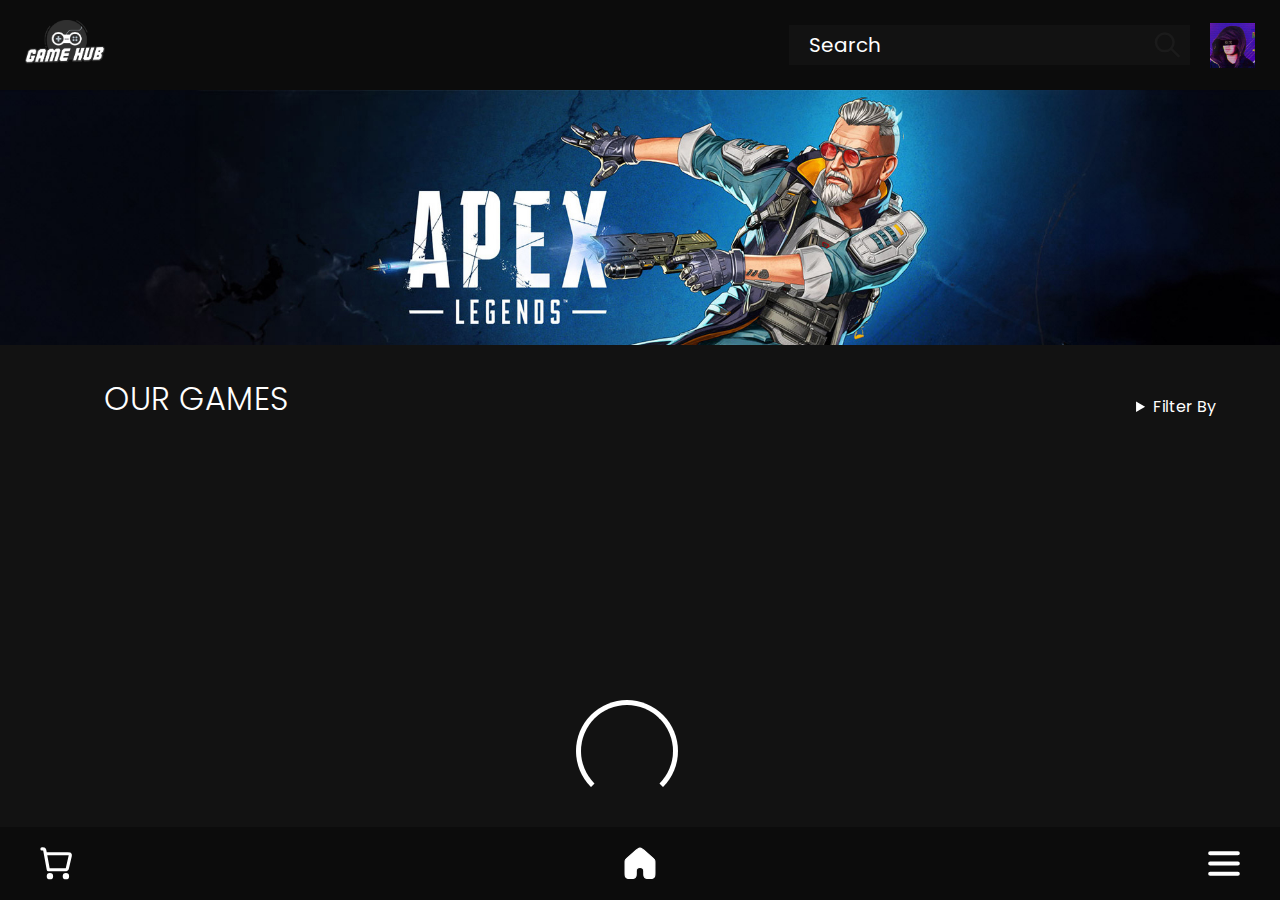
<file: index.html>
<html lang="en">

<head>
  <link rel="stylesheet" href="index.css" />
  <meta charset="UTF-8" />
  <title>GameHub</title>
  <meta name="description" content="The nr.1 marketplace for buying and selling games!" />
  <meta name="viewport" content="width=device-width, initial-scale=1.0" />
  <link rel="preconnect" href="https://fonts.googleapis.com" />
  <link rel="preconnect" href="https://fonts.gstatic.com" crossorigin />
  <link rel="icon" type="image/x-icon" href="favicon_package_v0.16/android-chrome-384x384.png" />
  <link
    href="https://fonts.googleapis.com/css2?family=Poppins:wght@100;200;300;400&family=Signika:wght@300;500&display=swap"
    rel="stylesheet" />
  <script src="scripts/script.js" type="module"></script>
</head>

<body>
  <header>
    <div class="headercontainermain">
      <div class="header-container-left">
        <a href="index.html"> <img id="logoimage" src="images/Logos_ect/gamehublogo.png" alt="website logo" /></a>
        <nav class="headerbuttons">
          <button class="btn activebuttonpage">Home</button>
          <a href="store.html"><button class="btn">Store</button></a>
          <a href="library.html"><button class="btn">Library</button></a>
          <a href="sell.html"><button class="btn">Sell</button></a>
          <a href="about.html"><button class="btn">About</button></a>
        </nav>
      </div>
      <div class="header-container-right">
        <form class="searchbar" id="searchbar-desktop" action="store.html" method="GET">
          <input id="searchplaceholder" type="text" name="q" placeholder="Search" />
          <img id="searchicon" src="favicon_package_v0.16/searchvector.svg" alt="search icon" />
        </form>
        <div>
          <a href="emptycart.html"><img id="shoppingcarticon" src="favicon_package_v0.16/Shopping_Cart_02.svg"></a>
        <p id="cart-notification"></p>
      </div>
        <img id="pfpicture" src="images/Logos_ect/pfpicture.jpg">
      </div>
    </div>
  </header>
  <main>
    <div class="backroundimagecontainer">
      <a href="">
        <img src="images/game_images/22222.jpg" alt="Apex Header Backround" id="backroundimage" />
      </a>
    </div>
    <div id="loader" style="display: none;"></div>
    <div class="test2">
      <div class="test1">
        <div class="filterby">
          <h1>Our Games</h1>
          <details>
            <summary id="summaryfield">
              Filter By
            </summary>
            <ul class="ul-filterbox">
              <li>Show All</li>
              <li>Adventure</li>
              <li>Action</li>
              <li>Sports</li>
              <li>Horror</li>
            </ul>
          </details>
        </div>
        <div>
          <ul class="TopSellersGames" id="GamesList">

          </ul>
        </div>

  </main>
  <footer>
    <div class="footercontainer">
      <ul>
        <li class="footertext2"> <a href="contactus.html"> CONTACT US </a> </li>
        <li class="footerline2"> ┃ </li>
        <li class="footertext3"> REFUNDS AND RETURNS </li>
        <li class="footerline3"> ┃ </li>
        <li class="footertext4"> TERMS OF SERVICE </li>
        <li class="footerline4"> ┃ </li>
        <li class="footertext5"> <a href="about.html"> ABOUT US </a> </li>
      </ul>
    </div>
    <div class="footercontainermobile">
      <a href="emptycart.html"><img src="favicon_package_v0.16/shoppingcartmobile.svg" alt="shopping cart"></a>
      <a href="index.html"><img src="favicon_package_v0.16/homeicon_lit.svg" alt="home page"></a>
      <a href="phonemenu.html"><img src="favicon_package_v0.16/hamburgermenu.svg" alt="menu"></a>
    </div>

  </footer>
</body>

</html>
</file>
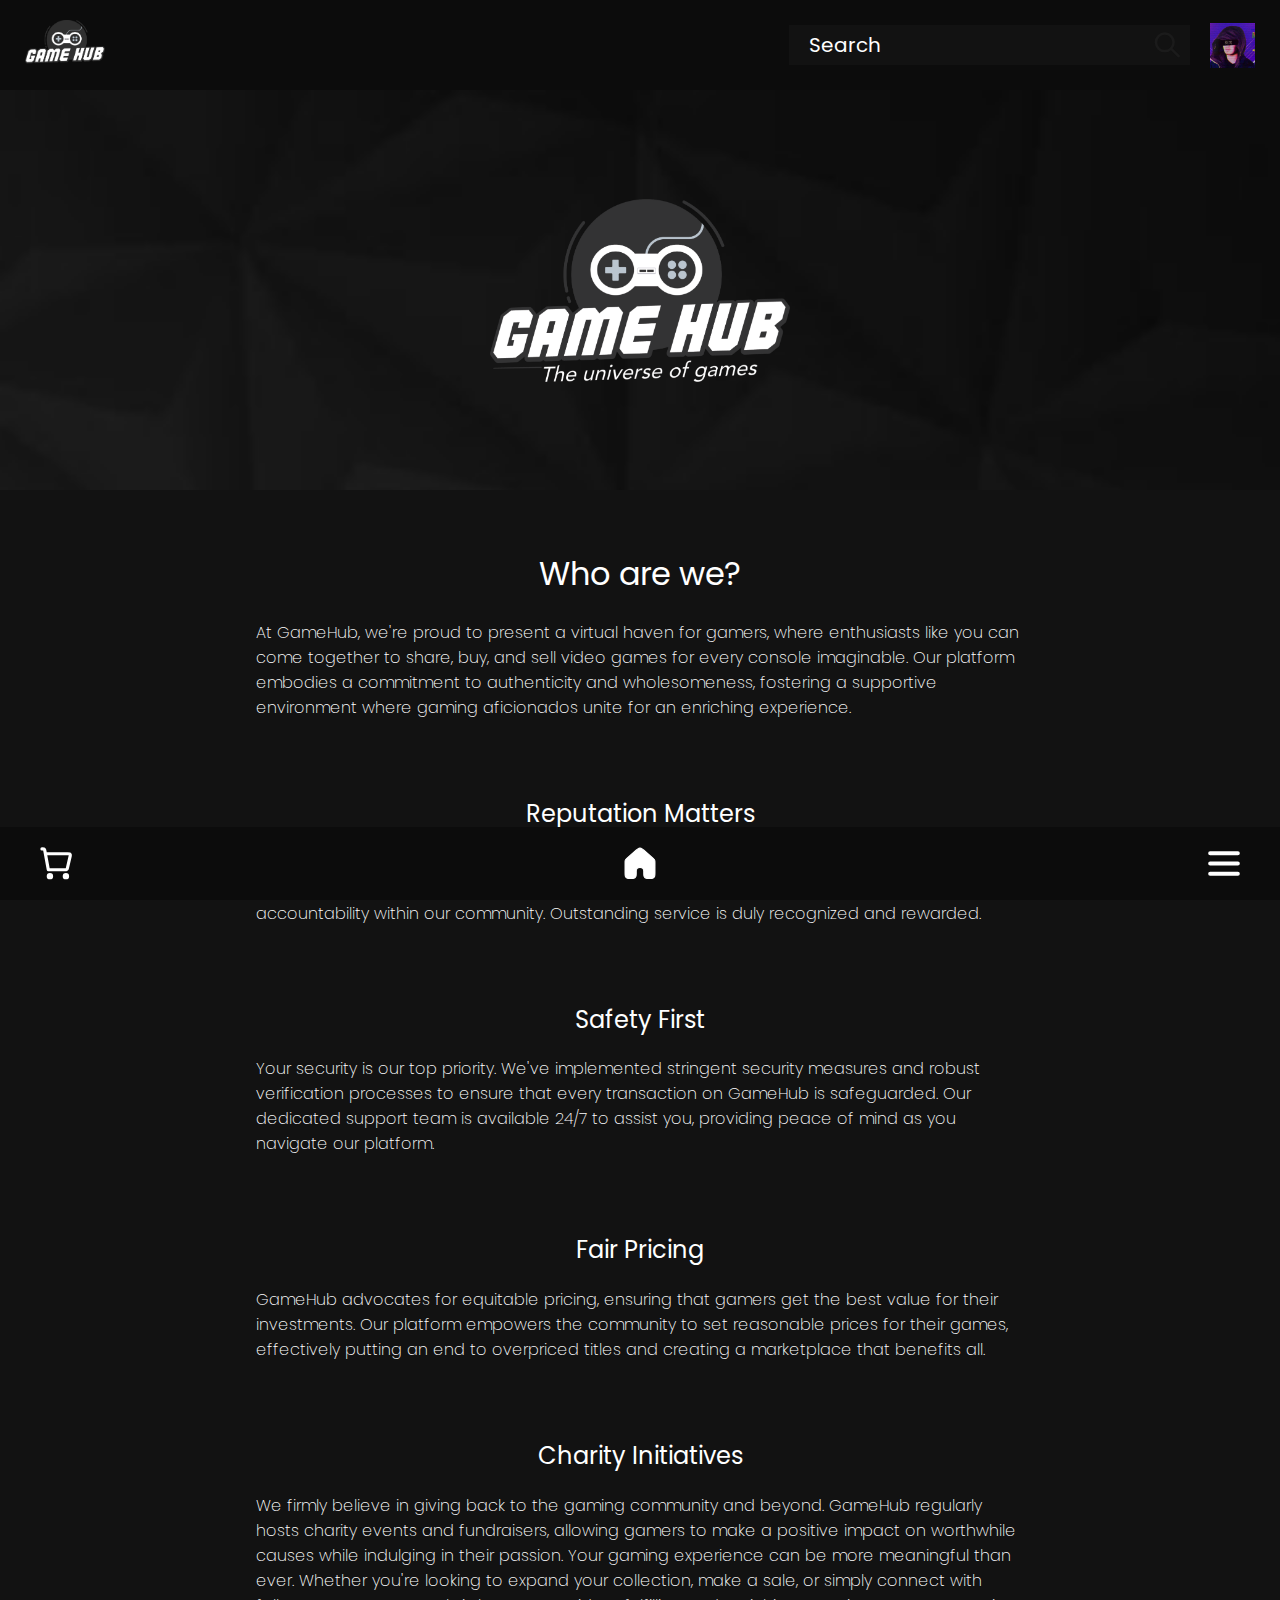
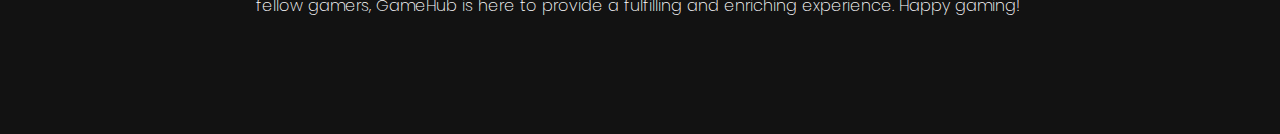
<file: about.html>
<html lang="en">
  <head>
    <link rel="stylesheet" href="CSS/about.css" />
    <meta charset="UTF-8" />
    <title>GameHub</title>
    <meta
      name="description"
      content="About GameHub - Information"
    />
    <meta
      name="viewport"
      content="width=device-width, initial-scale=1.0"
    />
    <link rel="preconnect" href="https://fonts.googleapis.com" />
    <link rel="preconnect" href="https://fonts.gstatic.com" crossorigin />
    <link
      rel="icon"
      type="image/x-icon"
      href="favicon_package_v0.16/android-chrome-384x384.png"
    />
    <link
      href="https://fonts.googleapis.com/css2?family=Poppins:wght@100;200;300;400&family=Signika:wght@300;500&display=swap"
      rel="stylesheet"
    />
  </head>

  <body>

    <header>
        <div class="headercontainermain">
          <div class="header-container-left">
            <a href="index.html">
                <img id="logoimage" src="images/Logos_ect/gamehublogo.png" alt="website logo"/>
            </a>
            <nav class="headerbuttons">
              <a href="index.html"><button class="btn">Home</button></a>
              <a href="store.html"><button class="btn">Store</button></a>
              <a href="library.html"><button class="btn">Library</button></a>
              <a href="sell.html"><button class="btn">Sell</button></a>
              <a href="about.html"><button class="btn activebuttonpage">About</button></a>
            </nav>
          </div>
          <div class="header-container-right">
            <form class="searchbar" id="searchbar-desktop" action="store.html" method="GET">
              <input id="searchplaceholder" type="text" name="q" placeholder="Search" />
              <img id="searchicon" src="favicon_package_v0.16/searchvector.svg" alt="search icon"/>
            </form>
            <a href="emptycart.html"><img id="shoppingcarticon" src="favicon_package_v0.16/Shopping_Cart_02.svg"></a>
            <img id="pfpicture" src="images/Logos_ect/pfpicture.jpg">
          </div>
        </div>
      </header>


    <main>
      <div class="aboutbackroundcontainer">
        <img src="images/Logos_ect/GameHublogo_withwriting.png" alt="gamehub logo">
      </div>
      <div class="aboutpagemaincontainer">
        <div class="aboutpagetextcontainer">
          <h1> Who are we? </h1>
          <p> At GameHub, we're proud to present a virtual haven for gamers, where enthusiasts like you can come together to share, buy, and sell video games for every console imaginable. Our platform embodies a commitment to authenticity and wholesomeness, fostering a supportive environment where gaming aficionados unite for an enriching experience.</p>
        </div>
        <div class="aboutpagetextcontainer">
          <h2> Reputation Matters </h2>
          <p> Trust and integrity are the cornerstones of GameHub. Our transparent rating system enables both buyers and sellers to leave feedback and reviews, fostering a culture of honesty and accountability within our community. Outstanding service is duly recognized and rewarded.</p>
        </div>
        <div class="aboutpagetextcontainer">
          <h2> Safety First </h2>
          <p> Your security is our top priority. We've implemented stringent security measures and robust verification processes to ensure that every transaction on GameHub is safeguarded. Our dedicated support team is available 24/7 to assist you, providing peace of mind as you navigate our platform.</p>
        </div>
        <div class="aboutpagetextcontainer">
          <h2> Fair Pricing </h2>
          <p> GameHub advocates for equitable pricing, ensuring that gamers get the best value for their investments. Our platform empowers the community to set reasonable prices for their games, effectively putting an end to overpriced titles and creating a marketplace that benefits all.</p>
        </div>
        <div class="aboutpagetextcontainer">
          <h2> Charity Initiatives </h2>
          <p> We firmly believe in giving back to the gaming community and beyond. GameHub regularly hosts charity events and fundraisers, allowing gamers to make a positive impact on worthwhile causes while indulging in their passion. Your gaming experience can be more meaningful than ever.
            Whether you're looking to expand your collection, make a sale, or simply connect with fellow gamers, GameHub is here to provide a fulfilling and enriching experience. Happy gaming!</p>
        </div>
      </div>

    </main>


    <footer>
        <div class="footercontainer">
        <ul>
            <li class="footertext2"> <a href="contactus.html"> CONTACT US </a> </li>
            <li class="footerline2"> ┃ </li>
            <li class="footertext3"> REFUNDS AND RETURNS </li>
            <li class="footerline3"> ┃ </li>
            <li class="footertext4"> TERMS OF SERVICE </li>
            <li class="footerline4"> ┃ </li>
            <li class="footertext5"> <a href="about.html"> ABOUT US </a> </li>
        </ul>
    </div>
    <div class="footercontainermobile">
      <a href="emptycart.html"><img src="favicon_package_v0.16/shoppingcartmobile.svg" alt="shopping cart"></a>
      <a href="index.html"><img src="favicon_package_v0.16/homeicon_lit.svg" alt="home page"></a>
      <a href="phonemenu.html"><img src="favicon_package_v0.16/hamburgermenu.svg" alt="menu"></a>
      </div>
    </footer>
  </body>
</html>
</file>
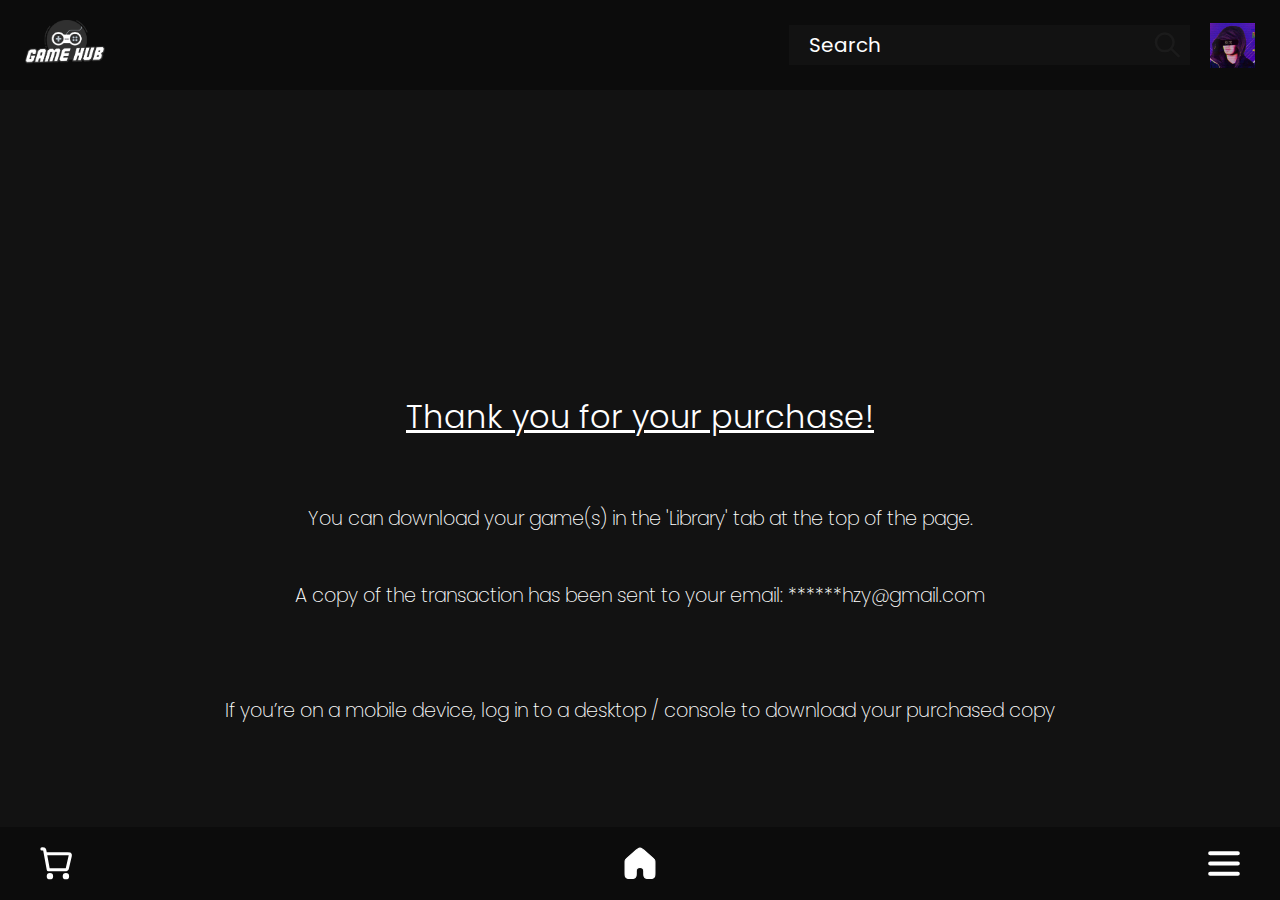
<file: checkout.html>
<html lang="en">

<head>
  <link rel="stylesheet" href="CSS/checkout.css" />
  <meta charset="UTF-8" />
  <title>GameHub</title>
  <meta name="description" content="Checkout cart, your game is ready for download" />
  <meta name="viewport" content="width=device-width, initial-scale=1.0" />
  <link rel="preconnect" href="https://fonts.googleapis.com" />
  <link rel="preconnect" href="https://fonts.gstatic.com" crossorigin />
  <link rel="icon" type="image/x-icon" href="favicon_package_v0.16/android-chrome-384x384.png" />
  <link
    href="https://fonts.googleapis.com/css2?family=Poppins:wght@100;200;300;400&family=Signika:wght@300;500&display=swap"
    rel="stylesheet" />
</head>

<body>
  <header>
    <div class="headercontainermain">
      <div class="header-container-left">
        <a href="index.html">
          <img id="logoimage" src="images/Logos_ect/gamehublogo.png" alt="website logo" />
        </a>
        <nav class="headerbuttons">
          <a href="index.html"><button class="btn">Home</button></a>
          <a href="store.html"><button class="btn">Store</button></a>
          <a href="library.html"><button class="btn">Library</button></a>
          <a href="sell.html"><button class="btn">Sell</button></a>
          <a href="about.html"><button class="btn">About</button></a>
        </nav>
      </div>
      <div class="header-container-right">
        <form class="searchbar" id="searchbar-desktop" action="store.html" method="GET">
          <input id="searchplaceholder" type="text" name="q" placeholder="Search" />
          <img id="searchicon" src="favicon_package_v0.16/searchvector.svg" alt="search button" />
        </form>
        <a href="emptycart.html"><img id="shoppingcarticon" src="favicon_package_v0.16/Shopping_Cart_02.svg" /></a>
        <img id="pfpicture" src="images/Logos_ect/pfpicture.jpg" />
      </div>
    </div>
  </header>

  <main>
    <div class="checkout-maincontainer">
      <div class="checkout-upperhalf-container">
        <h1>Thank you for your purchase!</h1>
        <p>
          You can download your game(s) in the 'Library' tab
          at the top of the page. <br />

          A copy of the transaction has been sent to your email:
          ******hzy@gmail.com <br />


        </p>
        <p id="disclaimercheckout"> If you’re on a mobile device, log in to a desktop / console to download your
          purchased copy </p>
      </div>
    </div>
  </main>

  <footer>
    <div class="footercontainer">
      <ul>
        <li class="footertext2"><a href="contactus.html"> CONTACT US </a></li>
        <li class="footerline2">┃</li>
        <li class="footertext3">REFUNDS AND RETURNS</li>
        <li class="footerline3">┃</li>
        <li class="footertext4">TERMS OF SERVICE</li>
        <li class="footerline4">┃</li>
        <li class="footertext5"><a href="about.html"> ABOUT US </a></li>
      </ul>
    </div>
    <div class="footercontainermobile">
      <a href="emptycart.html"><img src="favicon_package_v0.16/shoppingcartmobile.svg" alt="shopping cart" /></a>
      <a href="index.html"><img src="favicon_package_v0.16/homeicon_lit.svg" alt="home page" /></a>
      <a href="phonemenu.html"><img src="favicon_package_v0.16/hamburgermenu.svg" alt="menu" /></a>
    </div>
  </footer>
</body>

</html>
</file>
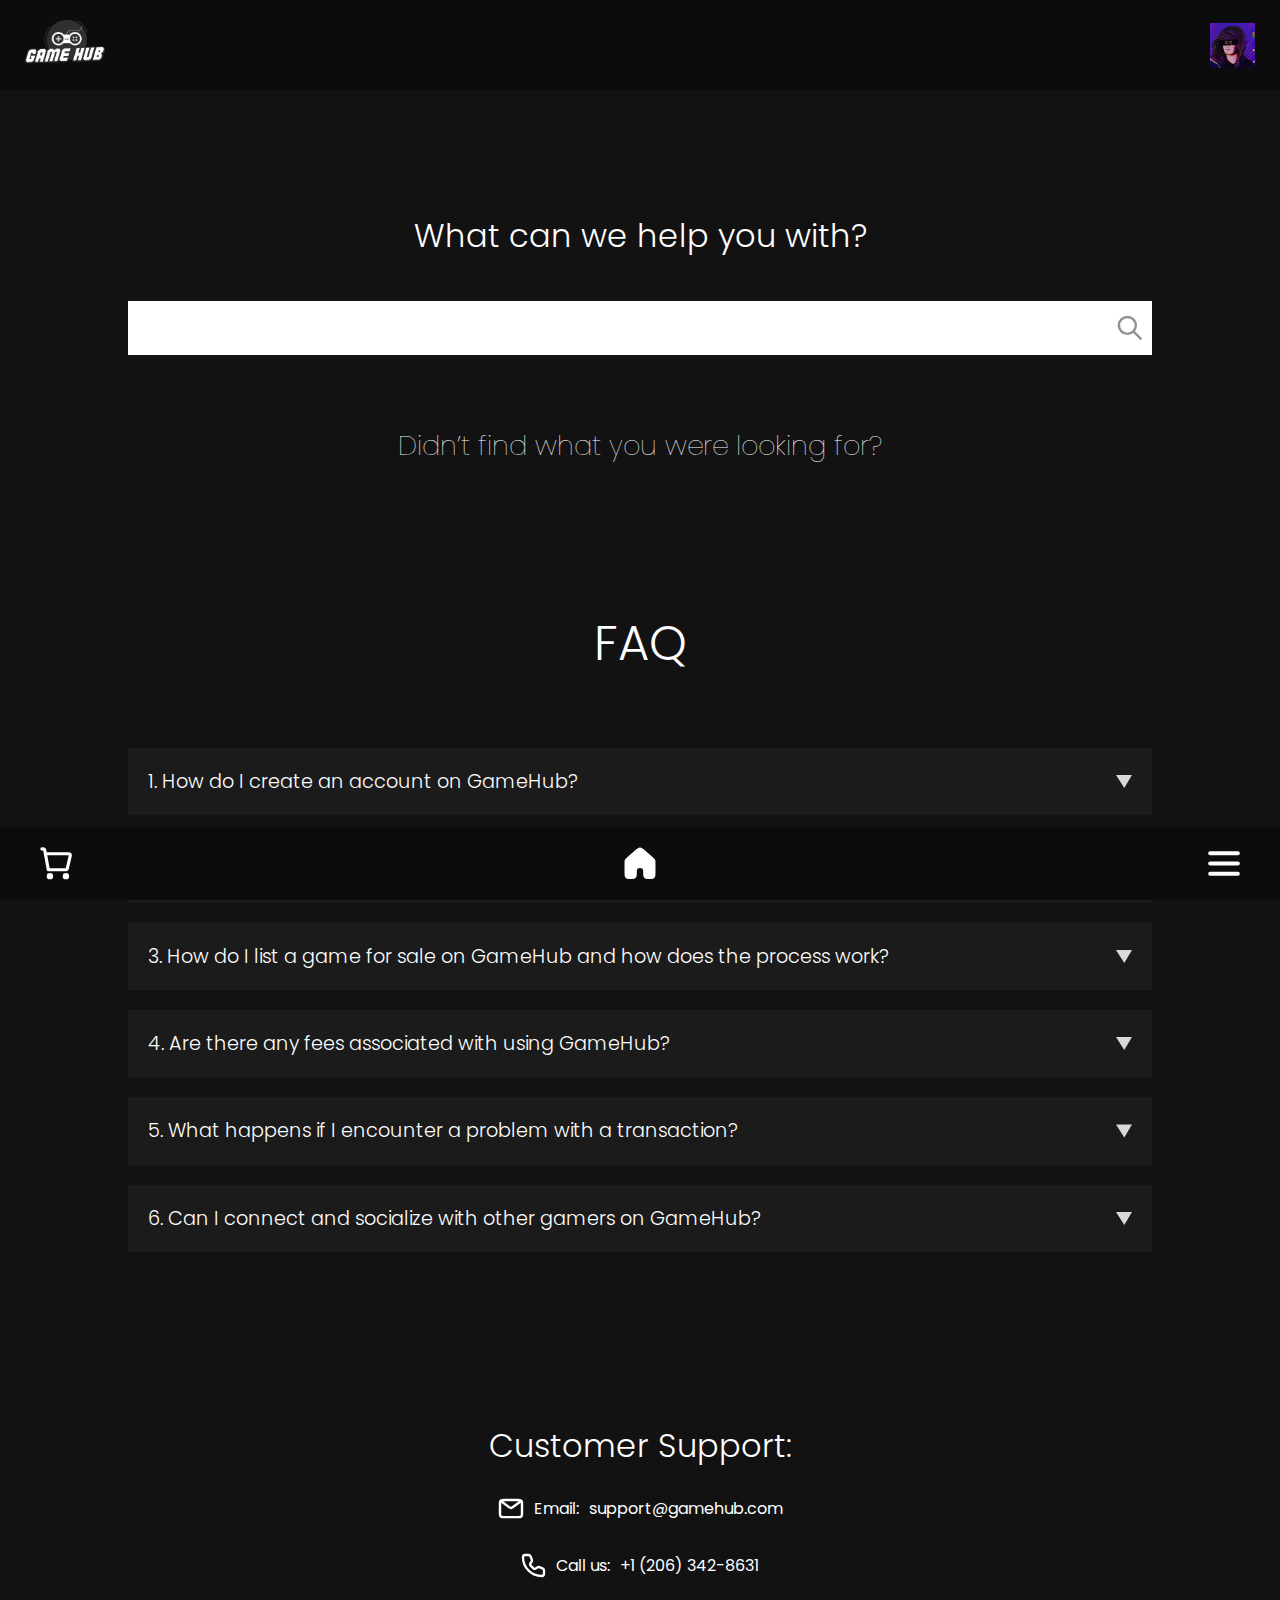
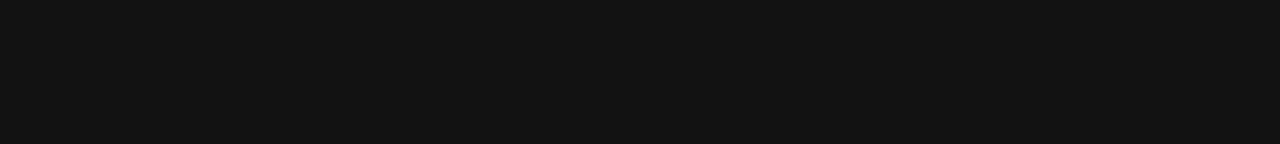
<file: contactus.html>
<html lang="en">
  <head>
    <link rel="stylesheet" href="CSS/contactus.css" />
    <meta charset="UTF-8" />
    <title>GameHub</title>
    <meta
      name="description"
      content="Contact GameHub - Either via email or phone"
    />
    <meta
      name="viewport"
      content="width=device-width, initial-scale=1.0"
    />
    <link rel="preconnect" href="https://fonts.googleapis.com" />
    <link rel="preconnect" href="https://fonts.gstatic.com" crossorigin />
    <link
      rel="icon"
      type="image/x-icon"
      href="favicon_package_v0.16/android-chrome-384x384.png"
    />
    <link
      href="https://fonts.googleapis.com/css2?family=Poppins:wght@100;200;300;400&family=Signika:wght@300;500&display=swap"
      rel="stylesheet"
    />
  </head>

  <body>

    <header>
        <div class="headercontainermain">
          <div class="header-container-left">
            <a href="index.html">
                <img id="logoimage" src="images/Logos_ect/gamehublogo.png" alt="website logo"/>
            </a>
            <nav class="headerbuttons">
              <a href="index.html"><button class="btn">Home</button></a>
              <a href="store.html"><button class="btn">Store</button></a>
              <a href="library.html"><button class="btn">Library</button></a>
              <a href="sell.html"><button class="btn">Sell</button></a>
              <a href="about.html"><button class="btn">About</button></a>
            </nav>
          </div>
          <div class="header-container-right">
            <a href="emptycart.html"><img id="shoppingcarticon" src="favicon_package_v0.16/Shopping_Cart_02.svg"></a>
            <img id="pfpicture" src="images/Logos_ect/pfpicture.jpg">
          </div>
        </div>
      </header>


    <main>
        <div class="contactus-mainpagecontainer">
            <h1> What can we help you with? </h1>
            <form class="contactus-searchbar" id="searchbar-desktop" action="" method="GET">
                <input id="contact-us-searchplaceholder" type="text" name="q" placeholder="Search" />
                <img id="searchicon" src="favicon_package_v0.16/searchvector.svg" alt="search icon"/>
              </form>
              <h2> Didn’t find what you were looking for? </h2>
              <div class="faq-container">
                <h3> FAQ </h3>
                <div class="faq-boxes">
                    <p> 1. How do I create an account on GameHub? </p>
                    <img src="favicon_package_v0.16/sortbyarrow.svg" alt="sort by">
                </div>
                <div class="faq-boxes">
                    <p> 2. Is it safe to buy and sell games on GameHub? </p>
                    <img src="favicon_package_v0.16/sortbyarrow.svg" alt="sort by">
                </div>
                <div class="faq-boxes">
                    <p> 3. How do I list a game for sale on GameHub and how does the process work? </p>
                    <img src="favicon_package_v0.16/sortbyarrow.svg" alt="sort by">
                </div>
                <div class="faq-boxes">
                    <p> 4. Are there any fees associated with using GameHub? </p>
                    <img src="favicon_package_v0.16/sortbyarrow.svg" alt="sort by">
                </div>
                <div class="faq-boxes">
                    <p> 5. What happens if I encounter a problem with a transaction? </p>
                    <img src="favicon_package_v0.16/sortbyarrow.svg" alt="sort by">
                </div>
                <div class="faq-boxes">
                    <p> 6. Can I connect and socialize with other gamers on GameHub? </p>
                    <img src="favicon_package_v0.16/sortbyarrow.svg" alt="sort by">
                </div>
              </div>
              <div class="customer-support-container">
                <h4>Customer Support:</h4>
                <div class="email-text-container">
                    <img src="favicon_package_v0.16/emaillogo.svg" alt="email icon">
                    <p>Email:</p>
                    <p>support@gamehub.com</p>
                </div>
                <div class="email-text-container">
                    <img src="favicon_package_v0.16/calluslogo.svg" alt="phone icon">
                    <p>Call us:</p>
                    <p>+1 (206) 342-8631</p>
                </div>
              </div>
        </div>  
    </main>


    <footer>
        <div class="footercontainer">
        <ul>
            <li class="footertext2"> <a href="contactus.html"> CONTACT US </a> </li>
            <li class="footerline2"> ┃ </li>
            <li class="footertext3"> REFUNDS AND RETURNS </li>
            <li class="footerline3"> ┃ </li>
            <li class="footertext4"> TERMS OF SERVICE </li>
            <li class="footerline4"> ┃ </li>
            <li class="footertext5"> <a href="about.html"> ABOUT US </a> </li>
        </ul>
    </div>
    <div class="footercontainermobile">
      <a href="emptycart.html"><img src="favicon_package_v0.16/shoppingcartmobile.svg" alt="shopping cart"></a>
      <a href="index.html"><img src="favicon_package_v0.16/homeicon_lit.svg" alt="home page"></a>
      <a href="phonemenu.html"><img src="favicon_package_v0.16/hamburgermenu.svg" alt="menu"></a>
      </div>
    </footer>
  </body>
</html>
</file>
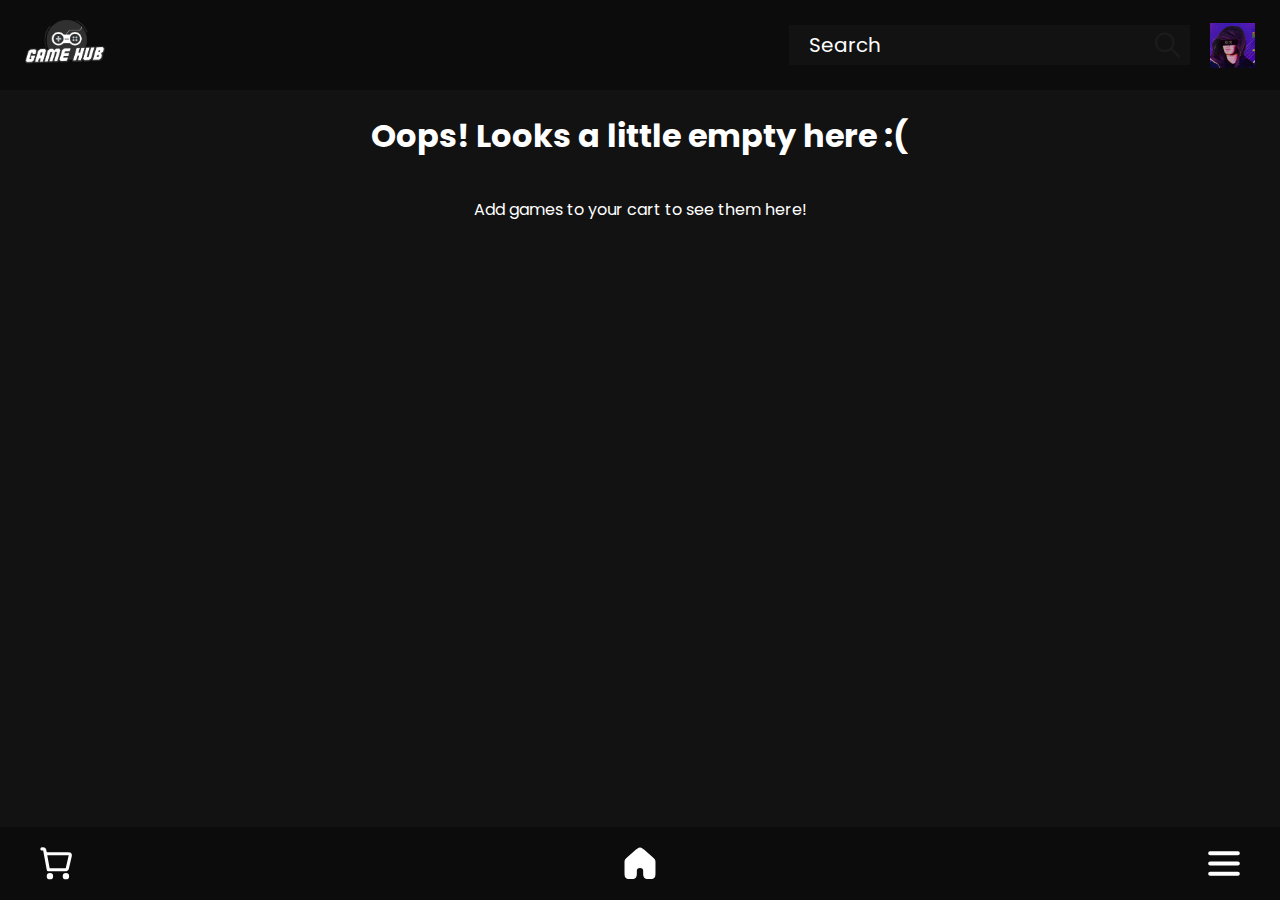
<file: emptycart.html>
<html lang="en">

<head>
  <link rel="stylesheet" href="CSS/emptycart.css" />
  <meta charset="UTF-8" />
  <title>GameHub</title>
  <meta name="description" content="Empty cart page - Add games to the cart" />
  <meta name="viewport" content="width=device-width, initial-scale=1.0" />
  <link rel="preconnect" href="https://fonts.googleapis.com" />
  <link rel="preconnect" href="https://fonts.gstatic.com" crossorigin />
  <link rel="icon" type="image/x-icon" href="favicon_package_v0.16/android-chrome-384x384.png" />
  <link
    href="https://fonts.googleapis.com/css2?family=Poppins:wght@100;200;300;400&family=Signika:wght@300;500&display=swap"
    rel="stylesheet" />
  <script type="module" src="scripts/checkout.mjs"></script>
</head>

<body>

  <header>
    <div class="headercontainermain">
      <div class="header-container-left">
        <a href="index.html">
          <img id="logoimage" src="images/Logos_ect/gamehublogo.png" alt="website logo" />
        </a>
        <nav class="headerbuttons">
          <a href="index.html"><button class="btn">Home</button></a>
          <a href="store.html"><button class="btn">Store</button></a>
          <a href="library.html"><button class="btn">Library</button></a>
          <a href="sell.html"><button class="btn">Sell</button></a>
          <a href="about.html"><button class="btn">About</button></a>
        </nav>
      </div>
      <div class="header-container-right">
        <form class="searchbar" id="searchbar-desktop" action="store.html" method="GET">
          <input id="searchplaceholder" type="text" name="q" placeholder="Search" />
          <img id="searchicon" src="favicon_package_v0.16/searchvector.svg" alt="search icon" />
        </form>
          <div>
            <a href="emptycart.html"><img id="shoppingcarticon" src="favicon_package_v0.16/Shopping_Cart_02.svg"></a>
          <p id="cart-notification">2</p>
        </div>
        <img id="pfpicture" src="images/Logos_ect/pfpicture.jpg">
      </div>
    </div>
  </header>


  <main>

    <div id="cart-bottom">
      <div id="cart-bottom-text">
        <p> Total:&nbsp;</p>
        <p id="totalPrice"> </p>
      </div>
      <a href="checkout.html">
        <p id="addtocartbutton"> Confirm Purchase </p>
      </a>
    </div>
    </div>
  </main>


  <footer>
    <div class="footercontainer">
      <ul>
        <li class="footertext2"> <a href="contactus.html"> CONTACT US </a> </li>
        <li class="footerline2"> ┃ </li>
        <li class="footertext3"> REFUNDS AND RETURNS </li>
        <li class="footerline3"> ┃ </li>
        <li class="footertext4"> TERMS OF SERVICE </li>
        <li class="footerline4"> ┃ </li>
        <li class="footertext5"> <a href="about.html"> ABOUT US </a> </li>
      </ul>
    </div>
    <div class="footercontainermobile">
      <a href="emptycart.html"><img src="favicon_package_v0.16/shoppingcartmobile.svg" alt="shopping cart"></a>
      <a href="index.html"><img src="favicon_package_v0.16/homeicon_lit.svg" alt="home page"></a>
      <a href="phonemenu.html"><img src="favicon_package_v0.16/hamburgermenu.svg" alt="menu"></a>
    </div>
  </footer>
</body>

</html>
</file>
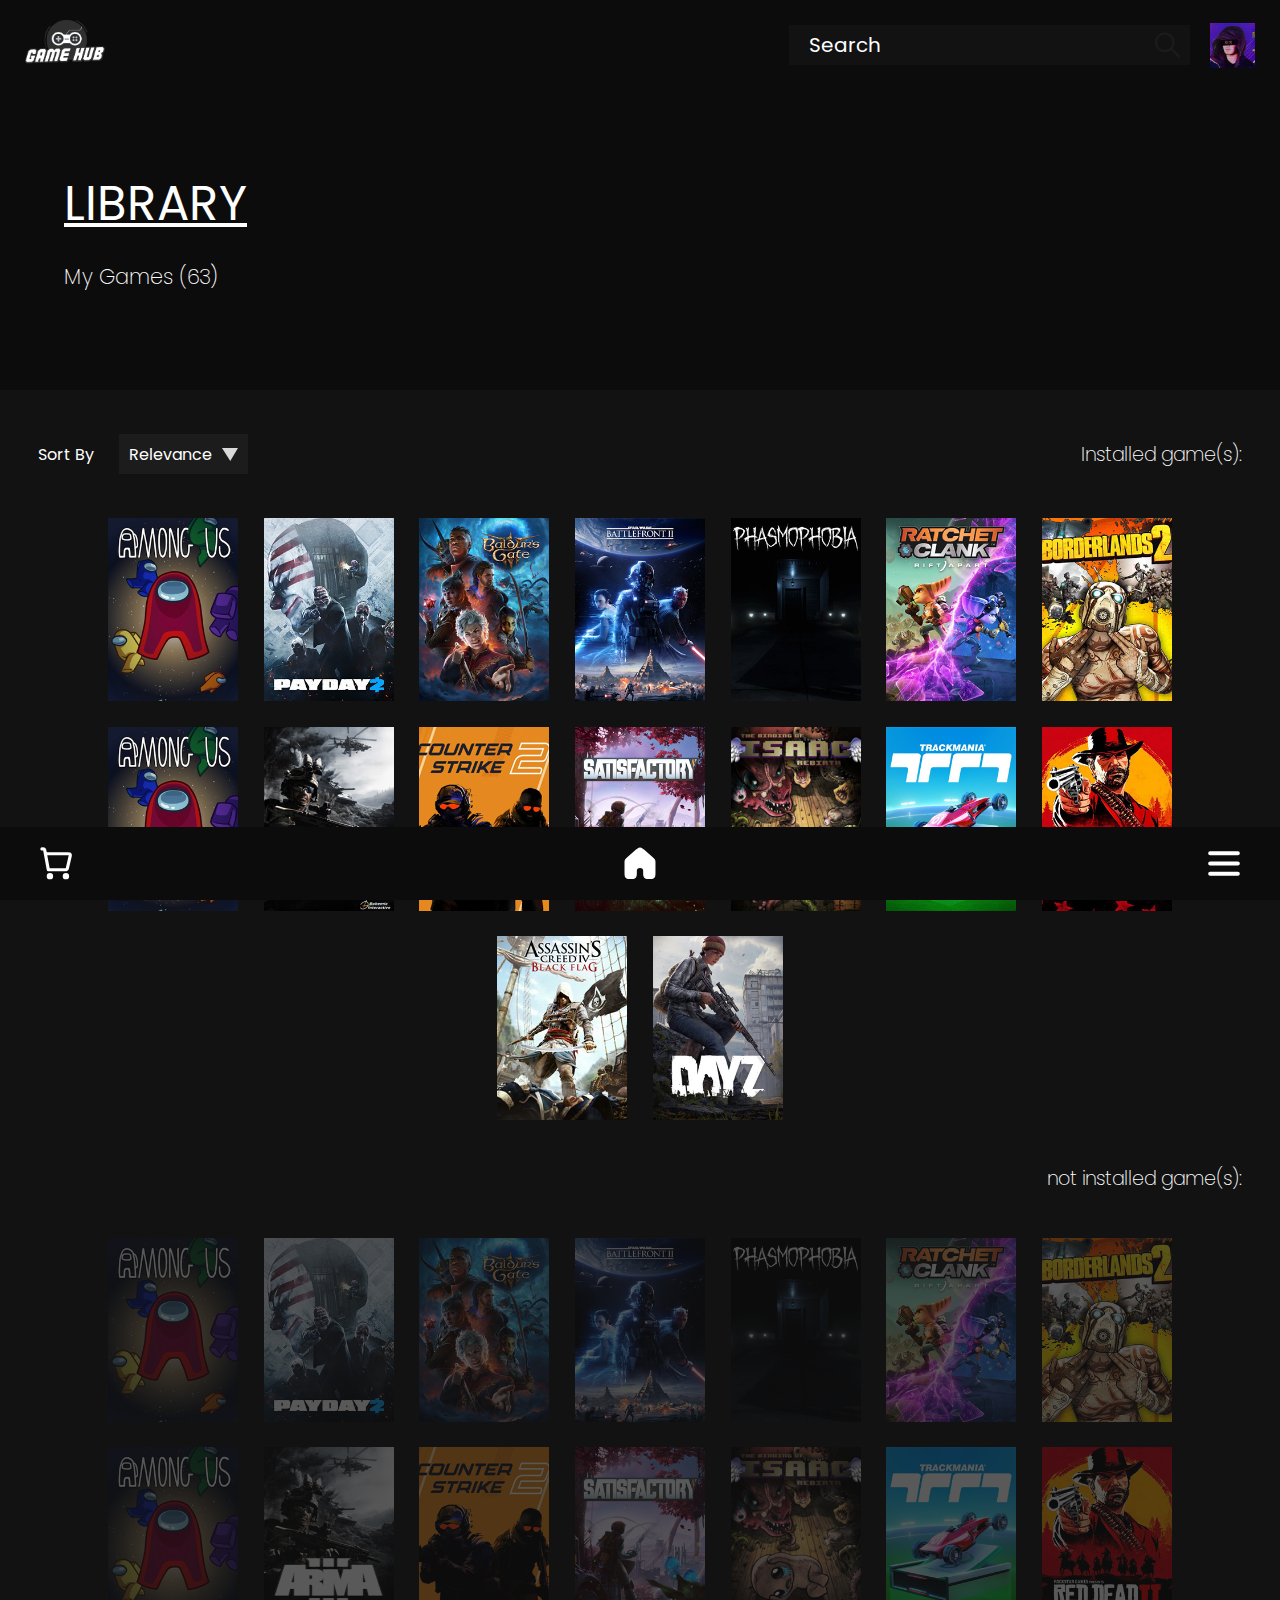
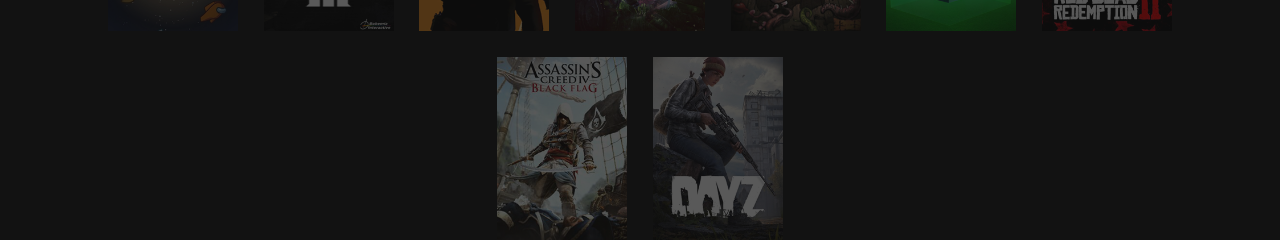
<file: library.html>
<html lang="en">
  <head>
    <link rel="stylesheet" href="CSS/library.css" />
    <meta charset="UTF-8" />
    <title>GameHub</title>
    <meta
      name="description"
      content="GameHub Library page, where all your games reside"
    />
    <meta
      name="viewport"
      content="width=device-width, initial-scale=1.0"
    />
    <link rel="preconnect" href="https://fonts.googleapis.com" />
    <link rel="preconnect" href="https://fonts.gstatic.com" crossorigin />
    <link
      rel="icon"
      type="image/x-icon"
      href="favicon_package_v0.16/android-chrome-384x384.png"
    />
    <link
      href="https://fonts.googleapis.com/css2?family=Poppins:wght@100;200;300;400&family=Signika:wght@300;500&display=swap"
      rel="stylesheet"
    />
  </head>

  <body>

    <header>
        <div class="headercontainermain">
          <div class="header-container-left">
            <a href="index.html">
              <img id="logoimage" src="images/Logos_ect/gamehublogo.png" alt="website logo"/>
            </a>
            <nav class="headerbuttons">
              <a href="index.html"><button class="btn">Home</button></a>
              <a href="store.html"><button class="btn">Store</button></a>
              <a href="library.html"><button class="btn activebuttonpage">Library</button></a>
              <a href="sell.html"><button class="btn">Sell</button></a>
              <a href="about.html"><button class="btn">About</button></a>
            </nav>
          </div>
          <div class="header-container-right">
            <form class="searchbar" id="searchbar-desktop" action="" method="GET">
              <input id="searchplaceholder" type="text" name="q" placeholder="Search" />
              <img id="searchicon" src="favicon_package_v0.16/searchvector.svg" alt="search icon"/>
            </form>
            <a href="emptycart.html"><img id="shoppingcarticon" src="favicon_package_v0.16/Shopping_Cart_02.svg"></a>
            <img id="pfpicture" src="images/Logos_ect/pfpicture.jpg">
          </div>
        </div>
      </header>


    <main>
      <div class="backroundcontainer">
        <div class="textcontainer">
        <h1> Library </h1>
        <p> My Games (63) </p>
        </div>
      </div>
      <div class="test1">
      <div class="uppertextcontainer">
        <div class="upperleftcontainer">

      <div class="sortbycontainer">
        <p>Sort By</p>
        <div id="sortby">
          <p id="relevancetag">Relevance</p>
          <img src="favicon_package_v0.16/sortbyarrow.svg" alt="sort by" />
        </div>
    </div>
  </div>
  <p class="installedornottext"> Installed game(s): </p>
</div>
  <div class="mainpagecontainer">
  <div class="installedgames">
    <img src="images/game_images/lowres/amongus.jpg" alt="game cover">
    <img src="images/game_images/lowres/payday.jpg" alt="game cover">
    <img src="images/game_images/lowres/baldursgate.jpg" alt="game cover">
    <img src="images/game_images/lowres/battlefront2.jpg" alt="game cover">
    <img src="images/game_images/lowres/phasmophobia.jpg" alt="game cover">
    <img src="images/game_images/lowres/ratchet.jpg" alt="game cover">
    <img src="images/game_images/lowres/bl2.jpg" alt="game cover">
    <img src="images/game_images/lowres/amongus.jpg" alt="game cover">
    <img src="images/game_images/lowres/arma3.jpg" alt="game cover">
    <img src="images/game_images/lowres/csgo2.jpg" alt="game cover">
    <img src="images/game_images/lowres/satisfactory.jpg" alt="game cover">
    <img src="images/game_images/lowres/isaac.jpg" alt="game cover">
    <img src="images/game_images/lowres/trackmania.jpg" alt="game cover">
    <img src="images/game_images/lowres/readdead2.jpg" alt="game cover">
    <img src="images/game_images/lowres/accreed.jpg" alt="game cover">
    <img src="images/game_images/lowres/dayz.jpg" alt="game cover">
    <div class="test2">
    <p class="installedornottext"> not installed game(s): </p>
  </div>
  <div class="notinstalledgames">
    <img src="images/game_images/lowres/amongus.jpg" alt="game cover">
    <img src="images/game_images/lowres/payday.jpg" alt="game cover">
    <img src="images/game_images/lowres/baldursgate.jpg" alt="game cover">
    <img src="images/game_images/lowres/battlefront2.jpg" alt="game cover">
    <img src="images/game_images/lowres/phasmophobia.jpg" alt="game cover">
    <img src="images/game_images/lowres/ratchet.jpg" alt="game cover">
    <img src="images/game_images/lowres/bl2.jpg" alt="game cover">
    <img src="images/game_images/lowres/amongus.jpg" alt="game cover">
    <img src="images/game_images/lowres/arma3.jpg" alt="game cover">
    <img src="images/game_images/lowres/csgo2.jpg" alt="game cover">
    <img src="images/game_images/lowres/satisfactory.jpg" alt="game cover">
    <img src="images/game_images/lowres/isaac.jpg" alt="game cover">
    <img src="images/game_images/lowres/trackmania.jpg" alt="game cover">
    <img src="images/game_images/lowres/readdead2.jpg" alt="game cover">
    <img src="images/game_images/lowres/accreed.jpg" alt="game cover">
    <img src="images/game_images/lowres/dayz.jpg" alt="game cover">
  </div>
</div>
</div>
    </main>


    <footer>
        <div class="footercontainer">
        <ul>
            <li class="footertext2"> <a href="contactus.html"> CONTACT US </a> </li>
            <li class="footerline2"> ┃ </li>
            <li class="footertext3"> REFUNDS AND RETURNS </li>
            <li class="footerline3"> ┃ </li>
            <li class="footertext4"> TERMS OF SERVICE </li>
            <li class="footerline4"> ┃ </li>
            <li class="footertext5"> <a href="about.html"> ABOUT US </a> </li>
        </ul>
    </div>
    <div class="footercontainermobile">
      <a href="emptycart.html"><img src="favicon_package_v0.16/shoppingcartmobile.svg" alt="shopping cart"></a>
      <a href="index.html"><img src="favicon_package_v0.16/homeicon_lit.svg" alt="home page"></a>
      <a href="phonemenu.html"><img src="favicon_package_v0.16/hamburgermenu.svg" alt="menu"></a>
      </div>
    </footer>
  </body>
</html>
</file>
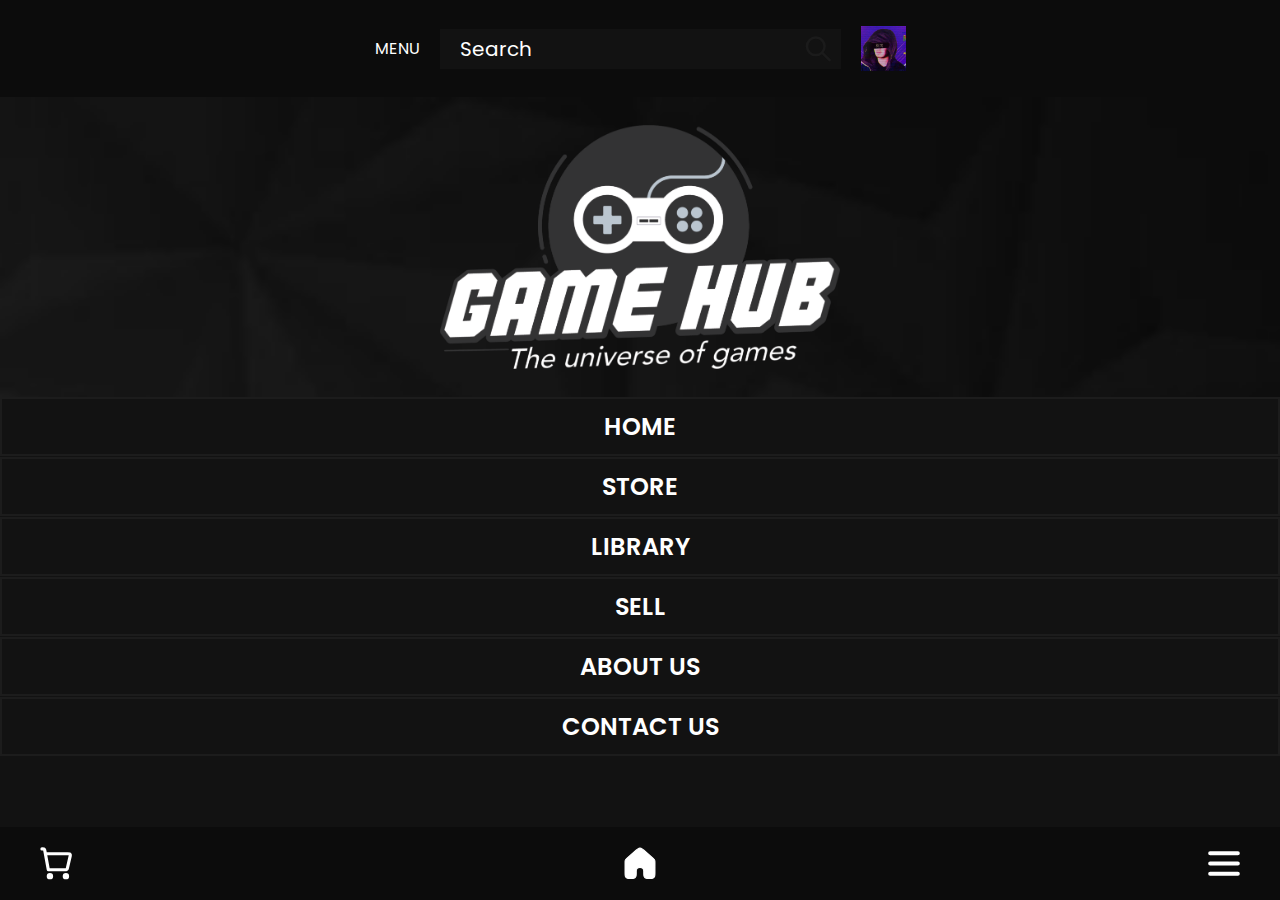
<file: phonemenu.html>
<html lang="en">
  <head>
    <link rel="stylesheet" href="CSS/phonemenu.css"/>
    <meta charset="UTF-8" />
    <title>GameHub</title>
    <meta
      name="description"
      content="GameHub phone navigation"
    />
    <meta
      name="viewport"
      content="width=device-width, initial-scale=1.0"
    />
    <link rel="preconnect" href="https://fonts.googleapis.com" />
    <link rel="preconnect" href="https://fonts.gstatic.com" crossorigin />
    <link
      rel="icon"
      type="image/x-icon"
      href="favicon_package_v0.16/android-chrome-384x384.png"
    />
    <link
      href="https://fonts.googleapis.com/css2?family=Poppins:wght@100;200;300;400&family=Signika:wght@300;500&display=swap"
      rel="stylesheet"
    />
  </head>
  <body>
    <header>
        <div class="headercontainermain">
          <div class="header-container-left">
            <a href="index.html"> <p> MENU </p> </a>
            <nav class="headerbuttons">
              <button class="btn activebuttonpage">Home</button>
              <a href="store.html"><button class="btn">Store</button></a>
              <a href="library.html"><button class="btn">Library</button></a>
              <a href="sell.html"><button class="btn">Sell</button></a>
              <a href="about.html"><button class="btn">About</button></a>
            </nav>
          </div>
          <div class="header-container-right">
            <form class="searchbar" id="searchbar-desktop" action="store.html" method="GET">
              <input id="searchplaceholder" type="text" name="q" placeholder="Search" />
              <img id="searchicon" src="favicon_package_v0.16/searchvector.svg" alt="search icon"/>
            </form>
            <a href="emptycart.html"><img id="shoppingcarticon" src="favicon_package_v0.16/Shopping_Cart_02.svg"></a>
            <img id="pfpicture" src="images/Logos_ect/pfpicture.jpg">
          </div>
        </div>
      </header>
      <main>
        <div class="phonemenuimagecontainer">
            <img src="images/Logos_ect/GameHublogo_withwriting.png" alt="gamehub logo">
        </div>
        <div class="all-list-container">
            <div class="listcontainer">
                <a href="index.html"><p> HOME </p></a>
            </div>
            <div class="listcontainer">
                <a href="store.html"><p> STORE </p></a>
            </div>
            <div class="listcontainer">
                <a href="library.html"><p> LIBRARY </p></a>
            </div>
            <div class="listcontainer">
                <a href="sell.html"><p> SELL </p></a>
            </div>
            <div class="listcontainer">
                <a href="about.html"><p> ABOUT US </p></a>
            </div>
            <div class="listcontainer">
                <a href="contactus.html"><p> CONTACT US </p></a>
            </div>

        </div>
      </main>
      <footer>
        <div class="footercontainer">
        <ul>
            <li class="footertext2"> <a href="contactus.html"> CONTACT US </a> </li>
            <li class="footerline2"> ┃ </li>
            <li class="footertext3"> REFUNDS AND RETURNS </li>
            <li class="footerline3"> ┃ </li>
            <li class="footertext4"> TERMS OF SERVICE </li>
            <li class="footerline4"> ┃ </li>
            <li class="footertext5"> <a href="about.html"> ABOUT US </a> </li>
        </ul>
    </div>
    <div class="footercontainermobile">
        <a href="emptycart.html"><img src="favicon_package_v0.16/shoppingcartmobile.svg" alt="shopping cart"></a>
        <a href="index.html"><img src="favicon_package_v0.16/homeicon_lit.svg" alt="home page"></a>
        <a href="phonemenu.html"><img src="favicon_package_v0.16/hamburgermenu.svg" alt="menu"></a>
      </div>
    </footer>
  </body>
</file>
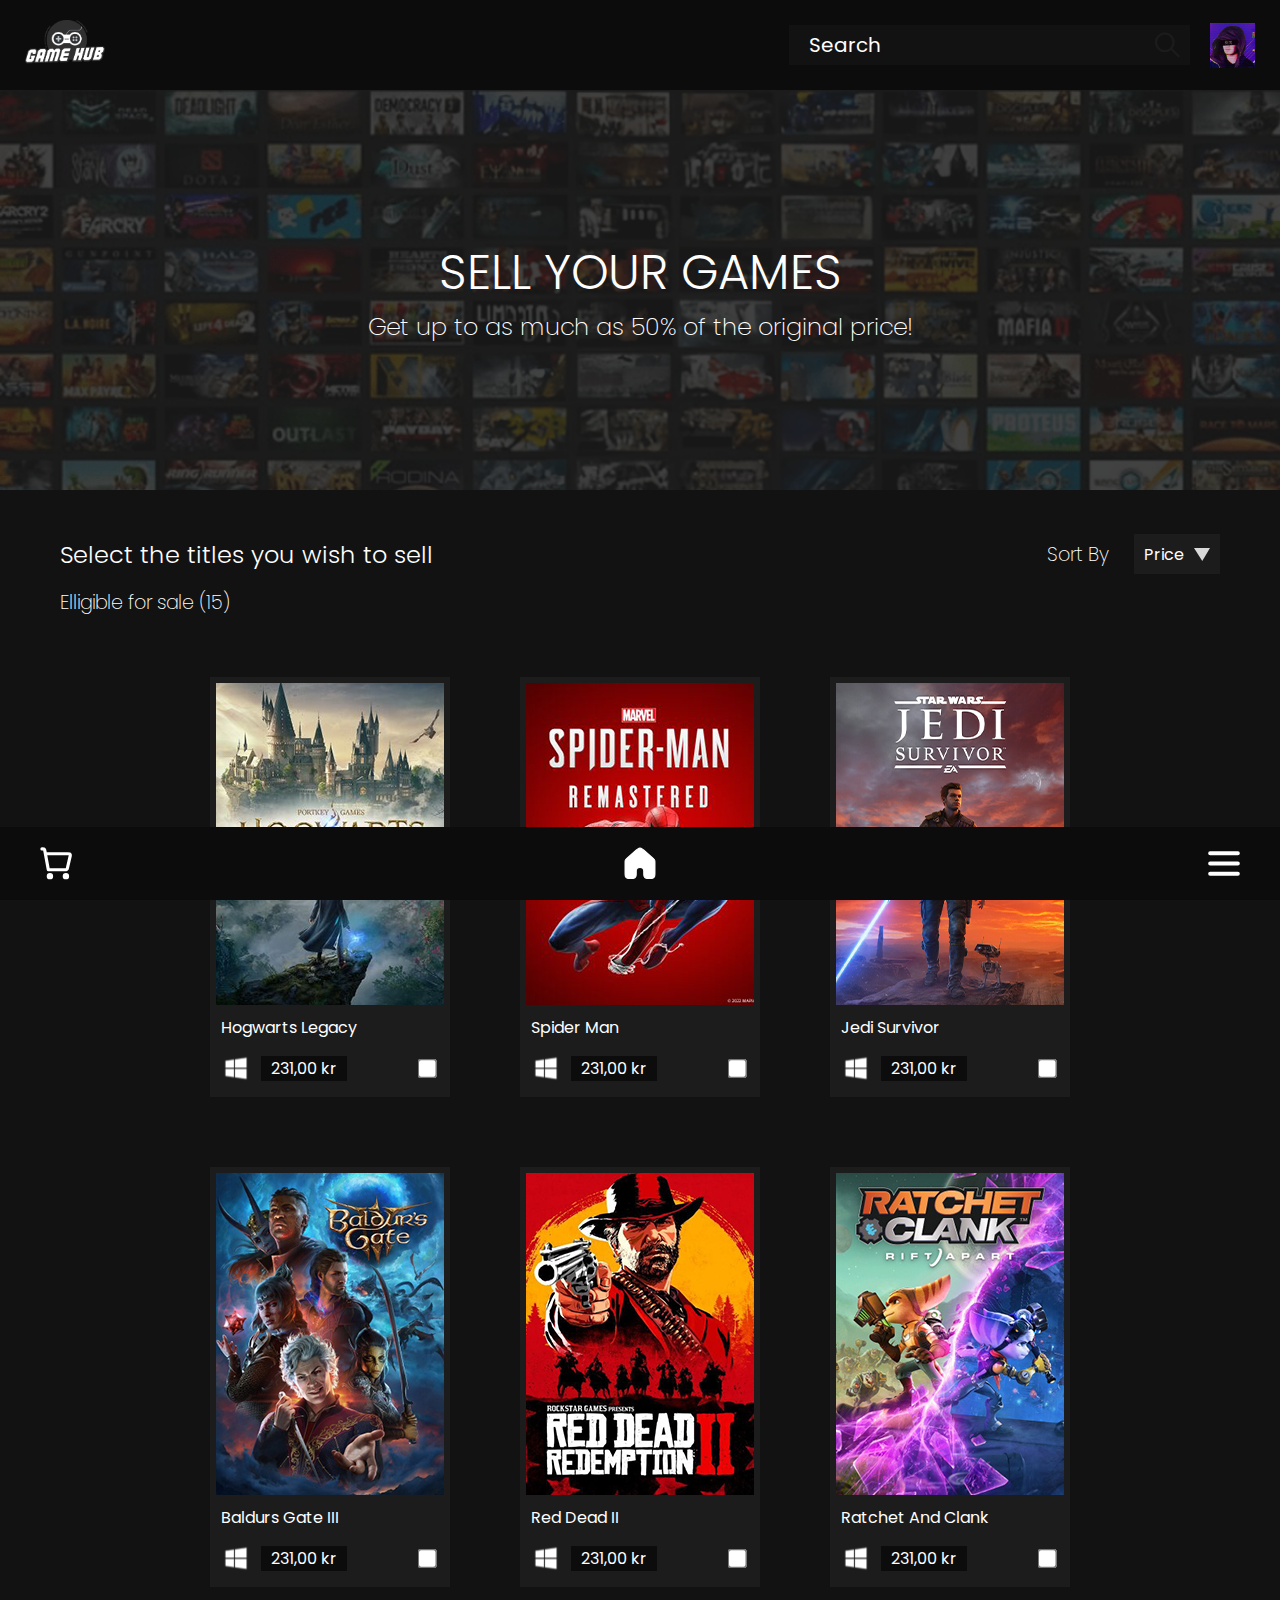
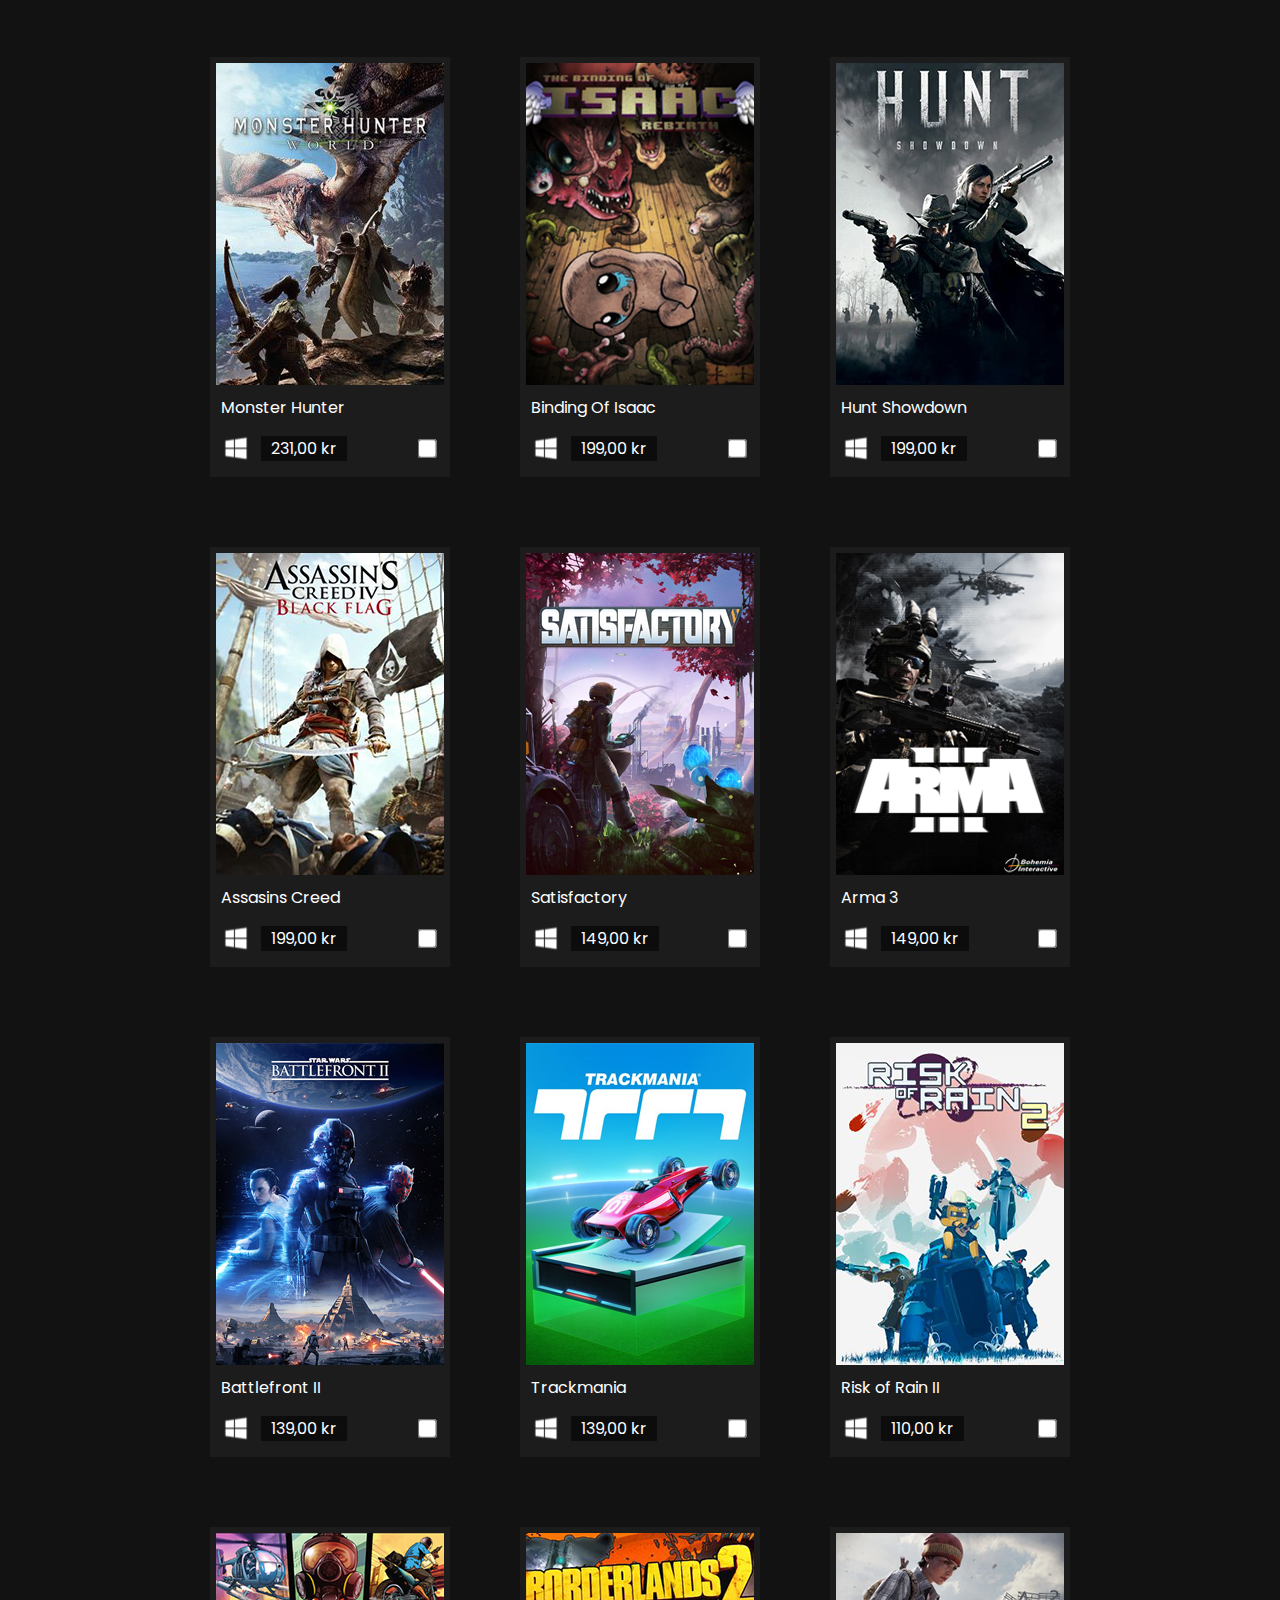
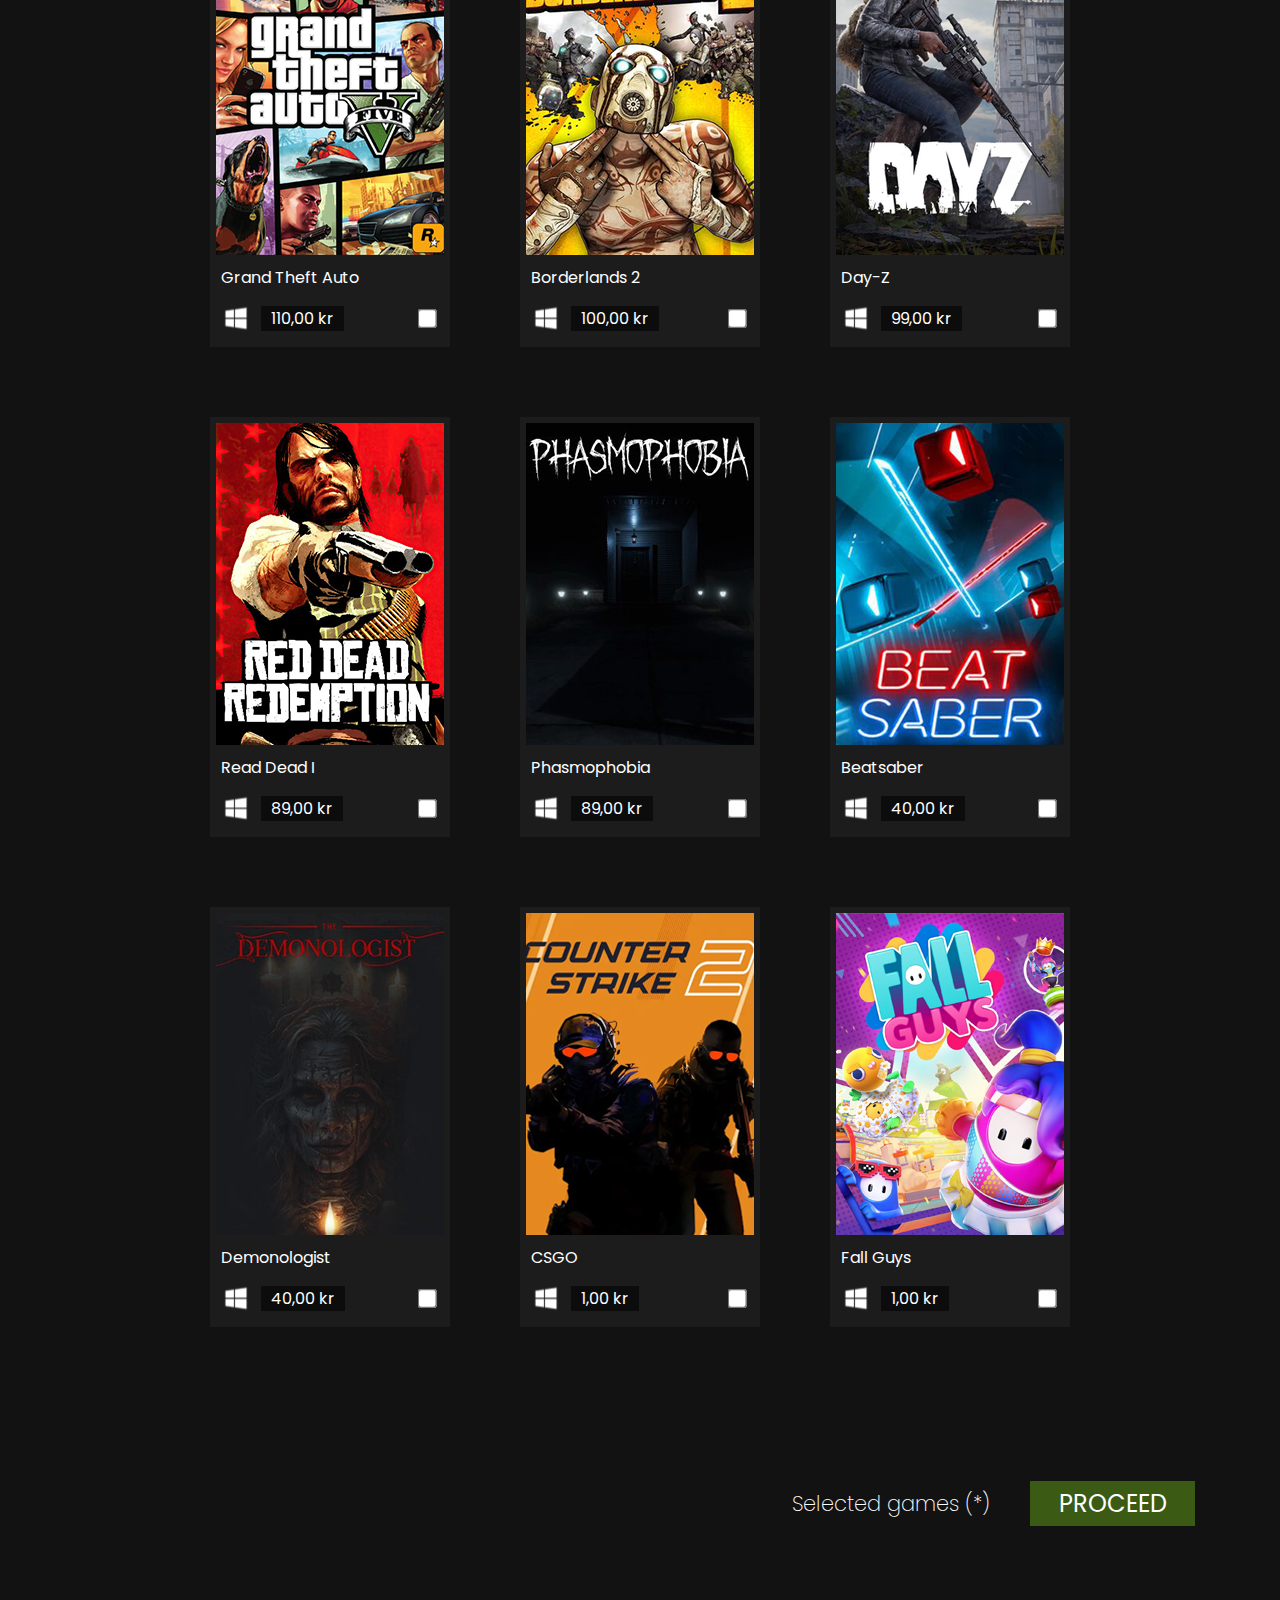
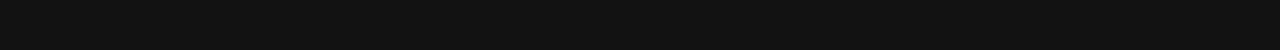
<file: sell.html>
<html lang="en">
  <head>
    <link rel="stylesheet" href="CSS/sell.css" />
    <meta charset="UTF-8" />
    <title>GameHub</title>
    <meta
      name="description"
      content="Sell your games here at Gamehub for up to 50% of the original value!"
    />
    <meta
      name="viewport"
      content="width=device-width, initial-scale=1.0"
    />
    <link rel="preconnect" href="https://fonts.googleapis.com" />
    <link rel="preconnect" href="https://fonts.gstatic.com" crossorigin />
    <link
      rel="icon"
      type="image/x-icon"
      href="favicon_package_v0.16/android-chrome-384x384.png"
    />
    <link
      href="https://fonts.googleapis.com/css2?family=Poppins:wght@100;200;300;400&family=Signika:wght@300;500&display=swap"
      rel="stylesheet"
    />
  </head>

  <body>

    <header>
        <div class="headercontainermain">
          <div class="header-container-left">
            <a href="index.html">
              <img id="logoimage" src="images/Logos_ect/gamehublogo.png" alt="website logo"/>
            </a>
            <nav class="headerbuttons">
              <a href="index.html"><button class="btn">Home</button></a>
              <a href="store.html"><button class="btn">Store</button></a>
              <a href="library.html"><button class="btn">Library</button></a>
              <a href="sell.html"><button class="btn activebuttonpage">Sell</button></a>
              <a href="about.html"><button class="btn">About</button></a>
            </nav>
          </div>
          <div class="header-container-right">
            <form class="searchbar" id="searchbar-desktop" action="store.html" method="GET">
              <input id="searchplaceholder" type="text" name="q" placeholder="Search" />
              <img id="searchicon" src="favicon_package_v0.16/searchvector.svg" alt="search icon"/>
            </form>
            <a href="emptycart.html"><img id="shoppingcarticon" src="favicon_package_v0.16/Shopping_Cart_02.svg"></a>
            <img id="pfpicture" src="images/Logos_ect/pfpicture.jpg">
          </div>
        </div>
      </header>


    <main>
      <div class="sellbackroundcontainer">
        <h1 class="sellheader1">Sell your games</h1>
        <h2 class="sellheader2">Get up to as much as 50% of the original price!</h2>
      </div> 
      <div class="mainpagesellcontainer">
        <div class="toptextcontainersell">
          <div class="textcontainersell">
            <h2 id="selecttitles"> Select the titles you wish to sell </h2>
            <div class="sortbycontainer">
              <p>Sort By</p>
              <div id="sortby">
                <p id="relevancetag">Price</p>
                <img src="favicon_package_v0.16/sortbyarrow.svg" alt="sort by" />
              </div>
            </div>
           </div>
          <p id="elligibleforsale"> Elligible for sale (15) </p>  
          </div>
                <div class="sellallgamescontainer">
                <div class="sellgamescontainer">
                            <img src="images/game_images/lowres/hogwarts.jpg" alt="game cover">
                            <p id="sellgamestitle"> Hogwarts Legacy </p>
                            <div class="sellgamestextcontainer">
                              <div class="sellgamesleftcontainer"> 
                                <img src="favicon_package_v0.16/windowsicon.svg" alt="playable on windows">
                                <p id="sellgamesleftcontainerprice"> 231,00 kr</p>
                              </div>
                                <div class="checkboxcontainer">
                                <div class="checkboxes">
                                  <input type="checkbox" id="myCheckbox1" />
                                </div>
                            </div>
                          </div>
                </div>
                <div class="sellgamescontainer">
                          <img src="images/game_images/lowres/spiderman.jpg" alt="game cover">
                          <p id="sellgamestitle"> Spider Man </p>
                          <div class="sellgamestextcontainer">
                            <div class="sellgamesleftcontainer"> 
                              <img src="favicon_package_v0.16/windowsicon.svg" alt="playable on windows">
                              <p id="sellgamesleftcontainerprice"> 231,00 kr</p>
                            </div>
                              <div class="checkboxcontainer">
                              <div class="checkboxes">
                                <input type="checkbox" id="myCheckbox1" />
                              </div>
                          </div>
                        </div>
                </div>
                <div class="sellgamescontainer">
                        <img src="images/game_images/lowres/starwars.jpg" alt="game cover">
                        <p id="sellgamestitle"> Jedi Survivor </p>
                        <div class="sellgamestextcontainer">
                          <div class="sellgamesleftcontainer"> 
                            <img src="favicon_package_v0.16/windowsicon.svg" alt="playable on windows">
                            <p id="sellgamesleftcontainerprice"> 231,00 kr</p>
                          </div>
                            <div class="checkboxcontainer">
                            <div class="checkboxes">
                              <input type="checkbox" id="myCheckbox1" />
                            </div>
                        </div>
                      </div>
                </div>
                <div class="sellgamescontainer">
                      <img src="images/game_images/lowres/baldursgate.jpg" alt="game cover">
                      <p id="sellgamestitle"> Baldurs Gate III </p>
                      <div class="sellgamestextcontainer">
                        <div class="sellgamesleftcontainer"> 
                          <img src="favicon_package_v0.16/windowsicon.svg" alt="playable on windows">
                          <p id="sellgamesleftcontainerprice">  231,00 kr</p>
                        </div>
                          <div class="checkboxcontainer">
                          <div class="checkboxes">
                            <input type="checkbox" id="myCheckbox1" />
                          </div>
                      </div>
                    </div>
                </div>
                  <div class="sellgamescontainer">
                    <img src="images/game_images/lowres/readdead2.jpg" alt="game cover">
                    <p id="sellgamestitle"> Red Dead II </p>
                    <div class="sellgamestextcontainer">
                      <div class="sellgamesleftcontainer"> 
                        <img src="favicon_package_v0.16/windowsicon.svg" alt="playable on windows">
                        <p id="sellgamesleftcontainerprice"> 231,00 kr</p>
                      </div>
                        <div class="checkboxcontainer">
                        <div class="checkboxes">
                          <input type="checkbox" id="myCheckbox1" />
                        </div>
                    </div>
                  </div>
                </div>
                <div class="sellgamescontainer">
                  <img src="images/game_images/lowres/ratchet.jpg" alt="game cover">
                  <p id="sellgamestitle"> Ratchet And Clank </p>
                  <div class="sellgamestextcontainer">
                    <div class="sellgamesleftcontainer"> 
                      <img src="favicon_package_v0.16/windowsicon.svg" alt="playable on windows">
                      <p id="sellgamesleftcontainerprice"> 231,00 kr</p>
                    </div>
                      <div class="checkboxcontainer">
                      <div class="checkboxes">
                        <input type="checkbox" id="myCheckbox1" />
                      </div>
                  </div>
                </div>
                </div>
                <div class="sellgamescontainer">
                  <img src="images/game_images/lowres/monsterhunter.jpg" alt="game cover">
                  <p id="sellgamestitle"> Monster Hunter </p>
                  <div class="sellgamestextcontainer">
                    <div class="sellgamesleftcontainer"> 
                      <img src="favicon_package_v0.16/windowsicon.svg" alt="playable on windows">
                      <p id="sellgamesleftcontainerprice"> 231,00 kr</p>
                    </div>
                      <div class="checkboxcontainer">
                      <div class="checkboxes">
                        <input type="checkbox" id="myCheckbox1" />
                      </div>
                  </div>
                </div>
                </div>
                <div class="sellgamescontainer">
                  <img src="images/game_images/lowres/isaac.jpg" alt="game cover">
                  <p id="sellgamestitle"> Binding Of Isaac </p>
                  <div class="sellgamestextcontainer">
                    <div class="sellgamesleftcontainer"> 
                      <img src="favicon_package_v0.16/windowsicon.svg" alt="playable on windows">
                      <p id="sellgamesleftcontainerprice"> 199,00 kr</p>
                    </div>
                      <div class="checkboxcontainer">
                      <div class="checkboxes">
                        <input type="checkbox" id="myCheckbox1" />
                      </div>
                  </div>
                </div>
                </div>
                <div class="sellgamescontainer">
                  <img src="images/game_images/lowres/huntshowdown.jpg" alt="game cover">
                  <p id="sellgamestitle"> Hunt Showdown </p>
                  <div class="sellgamestextcontainer">
                    <div class="sellgamesleftcontainer"> 
                      <img src="favicon_package_v0.16/windowsicon.svg" alt="playable on windows">
                      <p id="sellgamesleftcontainerprice"> 199,00 kr</p>
                    </div>
                      <div class="checkboxcontainer">
                      <div class="checkboxes">
                        <input type="checkbox" id="myCheckbox1" />
                      </div>
                  </div>
                </div>
                </div>
                <div class="sellgamescontainer">
                  <img src="images/game_images/lowres/accreed.jpg" alt="game cover">
                  <p id="sellgamestitle"> Assasins Creed </p>
                  <div class="sellgamestextcontainer">
                    <div class="sellgamesleftcontainer"> 
                      <img src="favicon_package_v0.16/windowsicon.svg" alt="playable on windows">
                      <p id="sellgamesleftcontainerprice"> 199,00 kr</p>
                    </div>
                      <div class="checkboxcontainer">
                      <div class="checkboxes">
                        <input type="checkbox" id="myCheckbox1" />
                      </div>
                  </div>
                </div>
                </div>
                <div class="sellgamescontainer">
                  <img src="images/game_images/lowres/satisfactory.jpg" alt="game cover">
                  <p id="sellgamestitle"> Satisfactory </p>
                  <div class="sellgamestextcontainer">
                    <div class="sellgamesleftcontainer"> 
                      <img src="favicon_package_v0.16/windowsicon.svg" alt="playable on windows">
                      <p id="sellgamesleftcontainerprice"> 149,00 kr</p>
                    </div>
                      <div class="checkboxcontainer">
                      <div class="checkboxes">
                        <input type="checkbox" id="myCheckbox1" />
                      </div>
                  </div>
                </div>
                </div>
                <div class="sellgamescontainer">
                  <img src="images/game_images/lowres/arma3.jpg" alt="game cover">
                  <p id="sellgamestitle"> Arma 3 </p>
                  <div class="sellgamestextcontainer">
                    <div class="sellgamesleftcontainer"> 
                      <img src="favicon_package_v0.16/windowsicon.svg" alt="playable on windows">
                      <p id="sellgamesleftcontainerprice"> 149,00 kr</p>
                    </div>
                      <div class="checkboxcontainer">
                      <div class="checkboxes">
                        <input type="checkbox" id="myCheckbox1" />
                      </div>
                  </div>
                </div>
                </div>
                <div class="sellgamescontainer">
                  <img src="images/game_images/lowres/battlefront2.jpg" alt="game cover">
                  <p id="sellgamestitle"> Battlefront II </p>
                  <div class="sellgamestextcontainer">
                    <div class="sellgamesleftcontainer"> 
                      <img src="favicon_package_v0.16/windowsicon.svg" alt="playable on windows">
                      <p id="sellgamesleftcontainerprice"> 139,00 kr</p>
                    </div>
                      <div class="checkboxcontainer">
                      <div class="checkboxes">
                        <input type="checkbox" id="myCheckbox1" />
                      </div>
                  </div>
                </div>
                </div>
                <div class="sellgamescontainer">
                  <img src="images/game_images/lowres/trackmania.jpg" alt="game cover">
                  <p id="sellgamestitle"> Trackmania </p>
                  <div class="sellgamestextcontainer">
                    <div class="sellgamesleftcontainer"> 
                      <img src="favicon_package_v0.16/windowsicon.svg" alt="playable on windows">
                      <p id="sellgamesleftcontainerprice"> 139,00 kr</p>
                    </div>
                      <div class="checkboxcontainer">
                      <div class="checkboxes">
                        <input type="checkbox" id="myCheckbox1" />
                      </div>
                  </div>
                </div>
                </div>
                <div class="sellgamescontainer">
                  <img src="images/game_images/lowres/riskofrain.jpg" alt="game cover">
                  <p id="sellgamestitle"> Risk of Rain II </p>
                  <div class="sellgamestextcontainer">
                    <div class="sellgamesleftcontainer"> 
                      <img src="favicon_package_v0.16/windowsicon.svg" alt="playable on windows">
                      <p id="sellgamesleftcontainerprice"> 110,00 kr</p>
                    </div>
                      <div class="checkboxcontainer">
                      <div class="checkboxes">
                        <input type="checkbox" id="myCheckbox1" />
                      </div>
                  </div>
                </div>
                </div>
                <div class="sellgamescontainer">
                  <img src="images/game_images/lowres/gta.jpg" alt="game cover">
                  <p id="sellgamestitle"> Grand Theft Auto </p>
                  <div class="sellgamestextcontainer">
                    <div class="sellgamesleftcontainer"> 
                      <img src="favicon_package_v0.16/windowsicon.svg" alt="playable on windows">
                      <p id="sellgamesleftcontainerprice"> 110,00 kr</p>
                    </div>
                      <div class="checkboxcontainer">
                      <div class="checkboxes">
                        <input type="checkbox" id="myCheckbox1" />
                      </div>
                  </div>
                </div>
                </div>
                <div class="sellgamescontainer">
                  <img src="images/game_images/lowres/bl2.jpg" alt="game cover">
                  <p id="sellgamestitle"> Borderlands 2 </p>
                  <div class="sellgamestextcontainer">
                    <div class="sellgamesleftcontainer"> 
                      <img src="favicon_package_v0.16/windowsicon.svg" alt="playable on windows">
                      <p id="sellgamesleftcontainerprice"> 100,00 kr</p>
                    </div>
                      <div class="checkboxcontainer">
                      <div class="checkboxes">
                        <input type="checkbox" id="myCheckbox1" />
                      </div>
                  </div>
                </div>
                </div>
                <div class="sellgamescontainer">
                  <img src="images/game_images/lowres/dayz.jpg" alt="game cover">
                  <p id="sellgamestitle"> Day-Z </p>
                  <div class="sellgamestextcontainer">
                    <div class="sellgamesleftcontainer"> 
                      <img src="favicon_package_v0.16/windowsicon.svg" alt="playable on windows">
                      <p id="sellgamesleftcontainerprice"> 99,00 kr</p>
                    </div>
                      <div class="checkboxcontainer">
                      <div class="checkboxes">
                        <input type="checkbox" id="myCheckbox1" />
                      </div>
                  </div>
                </div>
                </div>
                <div class="sellgamescontainer">
                  <img src="images/game_images/lowres/readdead1.jpg" alt="game cover">
                  <p id="sellgamestitle"> Read Dead I </p>
                  <div class="sellgamestextcontainer">
                    <div class="sellgamesleftcontainer"> 
                      <img src="favicon_package_v0.16/windowsicon.svg" alt="playable on windows">
                      <p id="sellgamesleftcontainerprice"> 89,00 kr</p>
                    </div>
                      <div class="checkboxcontainer">
                      <div class="checkboxes">
                        <input type="checkbox" id="myCheckbox1" />
                      </div>
                  </div>
                </div>
                </div>
                <div class="sellgamescontainer">
                  <img src="images/game_images/lowres/phasmophobia.jpg" alt="game cover">
                  <p id="sellgamestitle"> Phasmophobia </p>
                  <div class="sellgamestextcontainer">
                    <div class="sellgamesleftcontainer"> 
                      <img src="favicon_package_v0.16/windowsicon.svg" alt="playable on windows">
                      <p id="sellgamesleftcontainerprice"> 89,00 kr</p>
                    </div>
                      <div class="checkboxcontainer">
                      <div class="checkboxes">
                        <input type="checkbox" id="myCheckbox1" />
                      </div>
                  </div>
                </div>
                </div>
                <div class="sellgamescontainer">
                  <img src="images/game_images/lowres/beatsaber.jpg" alt="game cover">
                  <p id="sellgamestitle"> Beatsaber </p>
                  <div class="sellgamestextcontainer">
                    <div class="sellgamesleftcontainer"> 
                      <img src="favicon_package_v0.16/windowsicon.svg" alt="playable on windows">
                      <p id="sellgamesleftcontainerprice"> 40,00 kr</p>
                    </div>
                      <div class="checkboxcontainer">
                      <div class="checkboxes">
                        <input type="checkbox" id="myCheckbox1" />
                      </div>
                  </div>
                </div>
                </div>
                <div class="sellgamescontainer">
                  <img src="images/game_images/lowres/demonologist.jpg" alt="game cover">
                  <p id="sellgamestitle"> Demonologist </p>
                  <div class="sellgamestextcontainer">
                    <div class="sellgamesleftcontainer"> 
                      <img src="favicon_package_v0.16/windowsicon.svg" alt="playable on windows">
                      <p id="sellgamesleftcontainerprice"> 40,00 kr</p>
                    </div>
                      <div class="checkboxcontainer">
                      <div class="checkboxes">
                        <input type="checkbox" id="myCheckbox1" />
                      </div>
                  </div>
                </div>
                </div>
                <div class="sellgamescontainer">
                  <img src="images/game_images/lowres/csgo2.jpg" alt="game cover">
                  <p id="sellgamestitle"> CSGO </p>
                  <div class="sellgamestextcontainer">
                    <div class="sellgamesleftcontainer"> 
                      <img src="favicon_package_v0.16/windowsicon.svg" alt="playable on windows">
                      <p id="sellgamesleftcontainerprice"> 1,00 kr</p>
                    </div>
                      <div class="checkboxcontainer">
                      <div class="checkboxes">
                        <input type="checkbox" id="myCheckbox1" />
                      </div>
                  </div>
                </div>
                </div>
                <div class="sellgamescontainer">
                  <img src="images/game_images/lowres/fallguys.jpg" alt="game cover">
                  <p id="sellgamestitle"> Fall Guys </p>
                  <div class="sellgamestextcontainer">
                    <div class="sellgamesleftcontainer"> 
                      <img src="favicon_package_v0.16/windowsicon.svg" alt="playable on windows">
                      <p id="sellgamesleftcontainerprice"> 1,00 kr</p>
                    </div>
                      <div class="checkboxcontainer">
                      <div class="checkboxes">
                        <input type="checkbox" id="myCheckbox1" />
                      </div>
                  </div>
                </div>
                </div>
          <div class="bottomelementscontainer">    
          <div class="sellbottomtextcontainer">
            <p id="selectedgamestext"> Selected games (*) </p>
            <p class="sell-continuebutton"> <a href="index.html"> PROCEED </a> </p>
          </div>
        </div> 
      </div>

    </main>


    <footer>
        <div class="footercontainer">
        <ul>
            <li class="footertext2"> <a href="contactus.html"> CONTACT US </a> </li>
            <li class="footerline2"> ┃ </li>
            <li class="footertext3"> REFUNDS AND RETURNS </li>
            <li class="footerline3"> ┃ </li>
            <li class="footertext4"> TERMS OF SERVICE </li>
            <li class="footerline4"> ┃ </li>
            <li class="footertext5"> <a href="about.html"> ABOUT US </a> </li>
        </ul>
    </div>
    <div class="footercontainermobile">
      <a href="emptycart.html"><img src="favicon_package_v0.16/shoppingcartmobile.svg" alt="shopping cart"></a>
      <a href="index.html"><img src="favicon_package_v0.16/homeicon_lit.svg" alt="home page"></a>
      <a href="phonemenu.html"><img src="favicon_package_v0.16/hamburgermenu.svg" alt="menu"></a>
      </div>
    </footer>
  </body>
</html>
</file>
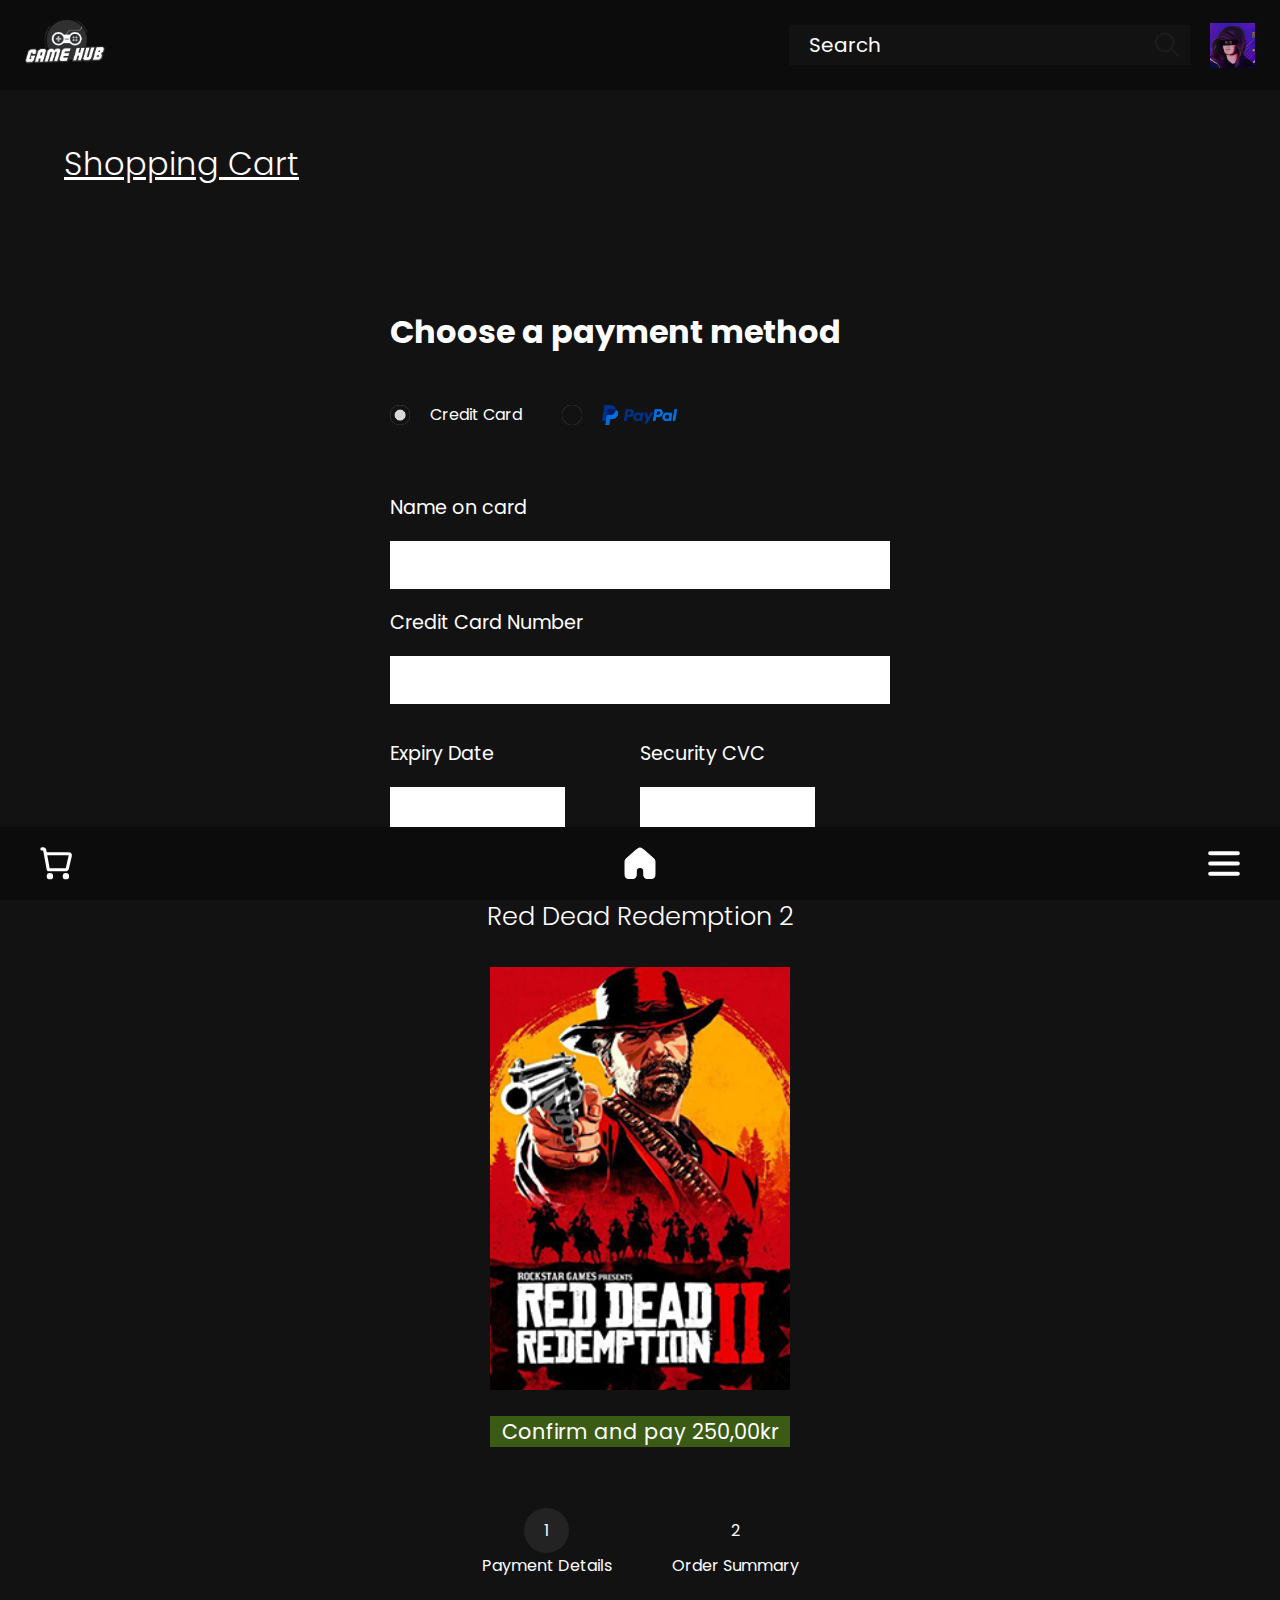
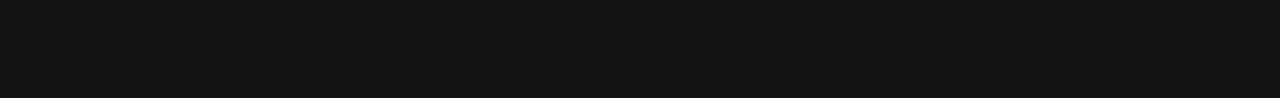
<file: shoppingcart.html>
<html lang="en">
  <head>
    <link rel="stylesheet" href="CSS/shoppingcart.css" />
    <meta charset="UTF-8" />
    <title>GameHub</title>
    <meta
      name="description"
      content="Gamehub Shopping Cart"
    />
    <meta
      name="viewport"
      content="width=device-width, initial-scale=1.0"
    />
    <link rel="preconnect" href="https://fonts.googleapis.com" />
    <link rel="preconnect" href="https://fonts.gstatic.com" crossorigin />
    <link
      rel="icon"
      type="image/x-icon"
      href="favicon_package_v0.16/android-chrome-384x384.png"
    />
    <link
      href="https://fonts.googleapis.com/css2?family=Poppins:wght@100;200;300;400&family=Signika:wght@300;500&display=swap"
      rel="stylesheet"
    />
  </head>

  <body>

    <header>
        <div class="headercontainermain">
          <div class="header-container-left">
            <a href="index.html">
                <img id="logoimage" src="images/Logos_ect/gamehublogo.png" alt="website logo"/>
            </a>
            <nav class="headerbuttons">
              <a href="index.html"><button class="btn">Home</button></a>
              <a href="store.html"><button class="btn">Store</button></a>
              <a href="library.html"><button class="btn">Library</button></a>
              <a href="sell.html"><button class="btn">Sell</button></a>
              <a href="about.html"><button class="btn">About</button></a>
            </nav>
          </div>
          <div class="header-container-right">
            <form class="searchbar" id="searchbar-desktop" action="store.html" method="GET">
              <input id="searchplaceholder" type="text" name="q" placeholder="Search" />
              <img id="searchicon" src="favicon_package_v0.16/searchvector.svg" alt="search icon"/>
            </form>
            <a href="emptycart.html"><img id="shoppingcarticon" src="favicon_package_v0.16/Shopping_Cart_02.svg"></a>
            <img id="pfpicture" src="images/Logos_ect/pfpicture.jpg">
          </div>
        </div>
      </header>


    <main>
      <div class="shoppingcart-maincontainer">
        <h1> Shopping Cart </h1>
        <div class="payment-and-page-container">
          <div class="paymentwindow">
            <div class="paymentbox-leftside">
              <h2> Choose a payment method </h2>
              <div class="paymentoptionscontainer">
                <div class="paymentmethod">
                  <img class="paymentimage" src="favicon_package_v0.16/selectedpaymentoption.png" alt="selected payment">
                  <p> Credit Card </p>
                </div>
                <div class="paymentmethod">
                  <img class="paymentimage" src="favicon_package_v0.16/unselectedpaymentoption.png" alt="select payment">
                  <img id="paypallogo" src="images/Logos_ect/paypal.png" alt="paypal">
                </div>
              </div>
                <div class="paymentfieldcontainer">
                  <p> Name on card </p>
                  <form class="inputfieldlong">
                    <input id="creditcardnameinput" type="text" name="creditcardname" placeholder="" />
                  </form>
                  <p> Credit Card Number </p>
                  <form class="inputfieldlong">
                    <input id="creditcardnumber" type="number" name="creditcardnumber" placeholder="•••• •••• •••• ••••" />
                  </form>
                  <div class="shortinputcontainer">
                    <div class="shortinputleft">
                      <p> Expiry Date</p>
                      <form class="inputfieldshort">
                        <input id="creditcardexpiry" type="text" name="creditcardnumber" placeholder="ex. 12/25" />
                      </form>
                    </div>
                    <div class="shortinputright">
                      <p> Security CVC</p>
                      <form class="inputfieldshort">
                        <input id="creditcardsecurity" type="number" name="creditcardsecurity" placeholder="enter CVC" />
                      </form>
                    </div>
                  </div>
              </div>
            </div>
            <div class="paymentbox-rightside">
              <p id="gametitle"> Red Dead Redemption 2</p>
              <img id="boughtgameimage" src="images/game_images/lowres/readdead2.jpg" alt="bought game image cover">
              <p id="confirmandpay"> <a href="checkout.html"> Confirm and pay 250,00kr </a> </p>
            </div>
          </div>
          <div class="pagecontainer">
              <div class="pagenumbercontainer">
                  <p id="pagenumberactive"> 1 </p>
                  <p> Payment Details </p>
              </div>
              <div class="pagenumbercontainer">
                <p id="pagenumberdeactive"> 2 </p>
                <p> Order Summary </p>
            </div>
          </div>
        </div>
      </div>
    </main>


    <footer>
        <div class="footercontainer">
        <ul id="hideul">
            <li class="footertext2"> <a href="contactus.html"> CONTACT US </a> </li>
            <li class="footerline2"> ┃ </li>
            <li class="footertext3"> REFUNDS AND RETURNS </li>
            <li class="footerline3"> ┃ </li>
            <li class="footertext4"> TERMS OF SERVICE </li>
            <li class="footerline4"> ┃ </li>
            <li class="footertext5"> <a href="about.html"> ABOUT US </a> </li>
        </ul>
    </div>
    <div class="footercontainermobile">
      <a href="emptycart.html"><img src="favicon_package_v0.16/shoppingcartmobile.svg" alt="shopping cart"></a>
      <a href="index.html"><img src="favicon_package_v0.16/homeicon_lit.svg" alt="home page"></a>
      <a href="phonemenu.html"><img src="favicon_package_v0.16/hamburgermenu.svg" alt="menu"></a>
      </div>
    </footer>
  </body>
</html>
</file>
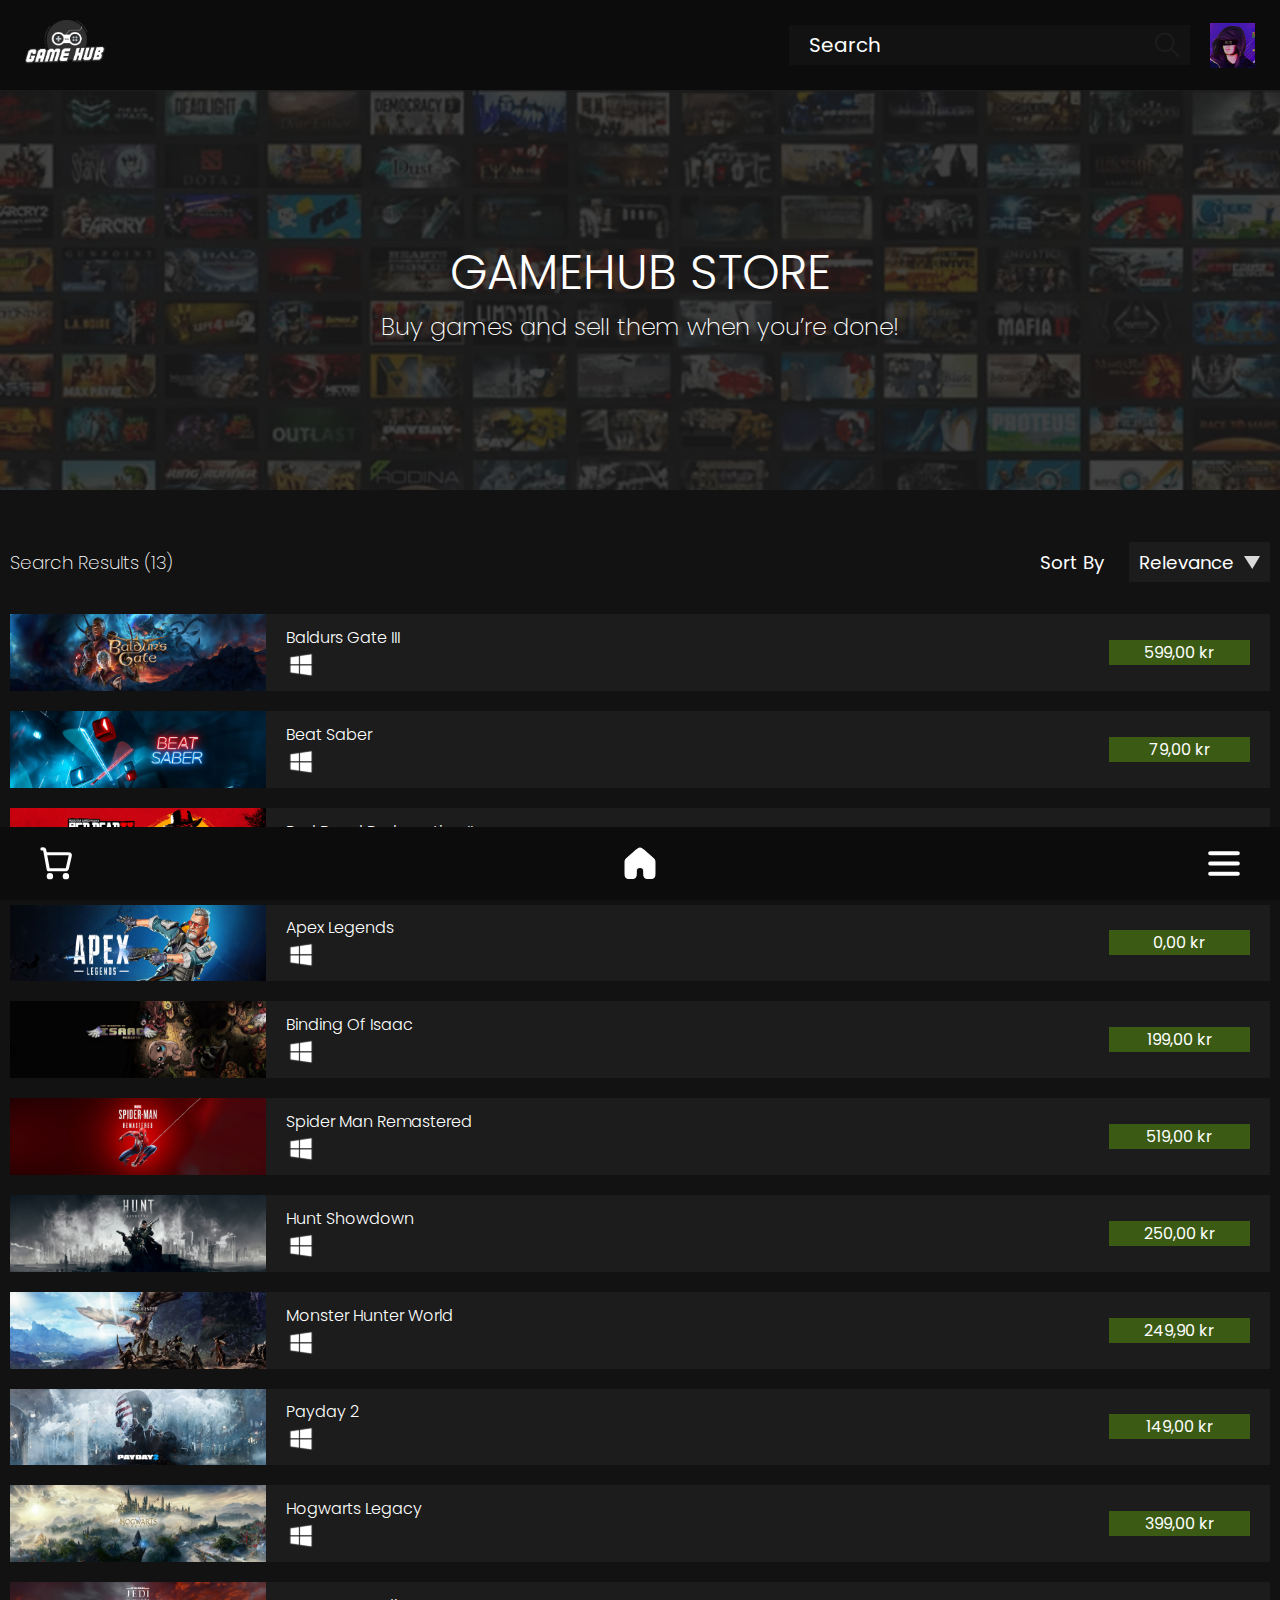
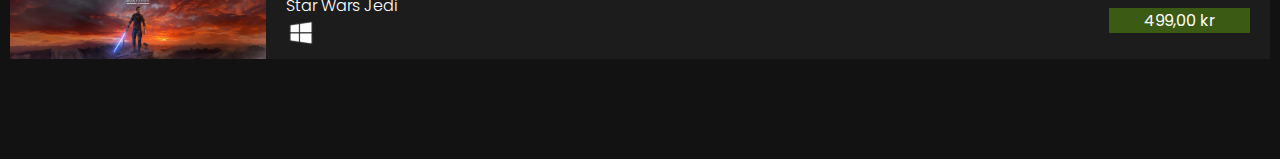
<file: store.html>
<html lang="en">
  <head>
    <link rel="stylesheet" href="CSS/store.css" />
    <meta charset="UTF-8" />
    <title>GameHub</title>
    <meta
      name="description"
      content="Gamehub store - Over 13. million games and counting!"
    />
    <meta name="viewport" content="width=device-width, initial-scale=1.0" />
    <link rel="preconnect" href="https://fonts.googleapis.com" />
    <link rel="preconnect" href="https://fonts.gstatic.com" crossorigin />
    <link
      rel="icon"
      type="image/x-icon"
      href="favicon_package_v0.16/android-chrome-384x384.png"
    />
    <link
      href="https://fonts.googleapis.com/css2?family=Poppins:wght@100;200;300;400&family=Signika:wght@300;500&display=swap"
      rel="stylesheet"
    />
  </head>

  <body>
    <header>
      <div class="headercontainermain">
        <div class="header-container-left">
          <a href="index.html">
            <img id="logoimage" src="images/Logos_ect/gamehublogo.png" alt="website logo"/>
          </a>
          <nav class="headerbuttons">
            <a href="index.html"><button class="btn">Home</button></a>
            <a href="store.html"
              ><button class="btn activebuttonpage">Store</button></a
            >
            <a href="library.html"><button class="btn">Library</button></a>
            <a href="sell.html"><button class="btn">Sell</button></a>
            <a href="about.html"><button class="btn">About</button></a>
          </nav>
        </div>
        <div class="header-container-right">
          <form
            class="searchbar"
            id="searchbar-desktop"
            action="store.html"
            method="GET"
          >
            <input
              id="searchplaceholder"
              type="text"
              name="q"
              placeholder="Search"
            />
            <img
              id="searchicon"
              src="favicon_package_v0.16/searchvector.svg"
              alt="search icon"
            />
          </form>
          <a href="emptycart.html"
            ><img
              id="shoppingcarticon"
              src="favicon_package_v0.16/Shopping_Cart_02.svg"
          /></a>
          <img id="pfpicture" src="images/Logos_ect/pfpicture.jpg" />
        </div>
      </div>
    </header>

    <main>
      <div class="backroundcontainer">
        <h1>Gamehub store</h1>
        <h2>Buy games and sell them when you’re done!</h2>
      </div>
      <div class="maincontainer">
         <div class="maintagscontainer">
        <h3>SYSTEM</h3>
        <div class="checkboxcontainer">
          <div class="checkboxes">
            <input type="checkbox" id="myCheckbox1" />
            <label for="myCheckbox1">PC</label>
          </div>
          <div class="checkboxes">
            <input type="checkbox" id="myCheckbox2" />
            <label for="myCheckbox2">Playstation 5</label>
          </div>
          <div class="checkboxes">
            <input type="checkbox" id="myCheckbox3" />
            <label for="myCheckbox3">Gamecube</label>
          </div>
          <div class="checkboxes">
            <input type="checkbox" id="myCheckbox4" />
            <label for="myCheckbox4">Atari</label>
          </div>
          <div class="checkboxes">
            <input type="checkbox" id="myCheckbox5" />
            <label for="myCheckbox5">Playstation 3</label>
          </div>
          <div class="checkboxes">
            <input type="checkbox" id="myCheckbox6" />
            <label for="myCheckbox6">Xbox</label>
          </div>
          <div class="checkboxes">
            <input type="checkbox" id="myCheckbox7" />
            <label for="myCheckbox7">Nintendo 3ds</label>
          </div>
          <div class="checkboxes">
            <input type="checkbox" id="myCheckbox8" />
            <label for="myCheckbox8">Wii-U</label>
          </div>
          <div class="checkboxes">
            <input type="checkbox" id="myCheckbox9" />
            <label for="myCheckbox9">Nintendo-64</label>
          </div>

          <h4>TAGS</h4>

          <div class="checkboxes">
            <input type="checkbox" id="myCheckbox10" />
            <label for="myCheckbox10">Sci-Fi</label>
          </div>
          <div class="checkboxes">
            <input type="checkbox" id="myCheckbox11" />
            <label for="myCheckbox11">VR</label>
          </div>
          <div class="checkboxes">
            <input type="checkbox" id="myCheckbox12" />
            <label for="myCheckbox12">Single-Player</label>
          </div>
          <div class="checkboxes">
            <input type="checkbox" id="myCheckbox13" />
            <label for="myCheckbox13">Multiplayer</label>
          </div>
          <div class="checkboxes">
            <input type="checkbox" id="myCheckbox14" />
            <label for="myCheckbox14">Co-Op</label>
          </div>
          <div class="checkboxes">
            <input type="checkbox" id="myCheckbox15" />
            <label for="myCheckbox15">Fantasy</label>
          </div>
          <div class="checkboxes">
            <input type="checkbox" id="myCheckbox16" />
            <label for="myCheckbox16">FPS</label>
          </div>
          <div class="checkboxes">
            <input type="checkbox" id="myCheckbox17" />
            <label for="myCheckbox17">MOBA</label>
          </div>
          <div class="checkboxes">
            <input type="checkbox" id="myCheckbox18" />
            <label for="myCheckbox18">Action RPG</label>
          </div>
          <div class="checkboxes">
            <input type="checkbox" id="myCheckbox19" />
            <label for="myCheckbox19">Exploration</label>
          </div>
        </div>
      </div>
        <div class="allgames">
          <div class="listingtextcontainer">
            <p>Search Results (13)</p>
            <div class="sortbycontainer">
              <p>Sort By</p>
              <div id="sortby">
                <p id="relevancetag">Relevance</p>
                <img src="favicon_package_v0.16/sortbyarrow.svg" alt="sort by" />
              </div>
            </div>
          </div>
          <div class="gamelistingcontainer">
            <div class="listingcontainerleft">
              <img
                class="listingimages"
                src="images/Stretched AI/4.jpg"
                alt="baldursgate3"
              />
              <div class="textinsidelistingcontainer">
                <p class="gametitle">Baldurs Gate III</p>
                <img
                  src="favicon_package_v0.16/windowsicon.svg"
                  alt="for windows"
                />
              </div>
            </div>
            <p class="pricetag">599,00 kr</p>
          </div>
          <div class="gamelistingcontainer">
            <div class="listingcontainerleft">
              <img
                class="listingimages"
                src="images/Stretched AI/1.jpg"
                alt="baldursgate3"
              />
              <div class="textinsidelistingcontainer">
                <p class="gametitle">Beat Saber</p>
                <img
                  src="favicon_package_v0.16/windowsicon.svg"
                  alt="for windows"
                />
              </div>
            </div>
            <p class="pricetag">79,00 kr</p>
          </div>
          <div class="gamelistingcontainer">
            <div class="listingcontainerleft">
              <img
                class="listingimages"
                src="images/Stretched AI/3.jpg"
                alt="baldursgate3"
              />
              <div class="textinsidelistingcontainer">
                <p class="gametitle">Red Dead Redemption II</p>
                <img
                  src="favicon_package_v0.16/windowsicon.svg"
                  alt="for windows"
                />
              </div>
            </div>
           <p class="pricetag"> <a href="gamepage1.html">399,00 kr</a></p>
          </div>
          <div class="gamelistingcontainer">
            <div class="listingcontainerleft">
              <img
                class="listingimages"
                src="images/Stretched AI/2.jpg"
                alt="baldursgate3"
              />
              <div class="textinsidelistingcontainer">
                <p class="gametitle">Apex Legends</p>
                <img
                  src="favicon_package_v0.16/windowsicon.svg"
                  alt="for windows"
                />
              </div>
            </div>
            <p class="pricetag">0,00 kr</p>
          </div>
          <div class="gamelistingcontainer">
            <div class="listingcontainerleft">
              <img
                class="listingimages"
                src="images/Stretched AI/5.jpg"
                alt="baldursgate3"
              />
              <div class="textinsidelistingcontainer">
                <p class="gametitle">Binding Of Isaac</p>
                <img
                  src="favicon_package_v0.16/windowsicon.svg"
                  alt="for windows"
                />
              </div>
            </div>
            <p class="pricetag">199,00 kr</p>
          </div>
          <div class="gamelistingcontainer">
            <div class="listingcontainerleft">
              <img
                class="listingimages"
                src="images/Stretched AI/6.jpg"
                alt="baldursgate3"
              />
              <div class="textinsidelistingcontainer">
                <p class="gametitle">Spider Man Remastered</p>
                <img
                  src="favicon_package_v0.16/windowsicon.svg"
                  alt="for windows"
                />
              </div>
            </div>
            <p class="pricetag">519,00 kr</p>
          </div>
          <div class="gamelistingcontainer">
            <div class="listingcontainerleft">
              <img
                class="listingimages"
                src="images/Stretched AI/7.jpg"
                alt="baldursgate3"
              />
              <div class="textinsidelistingcontainer">
                <p class="gametitle">Hunt Showdown</p>
                <img
                  src="favicon_package_v0.16/windowsicon.svg"
                  alt="for windows"
                />
              </div>
            </div>
            <p class="pricetag">250,00 kr</p>
          </div>
          <div class="gamelistingcontainer">
            <div class="listingcontainerleft">
              <img
                class="listingimages"
                src="images/Stretched AI/8.jpg"
                alt="baldursgate3"
              />
              <div class="textinsidelistingcontainer">
                <p class="gametitle">Monster Hunter World</p>
                <img
                  src="favicon_package_v0.16/windowsicon.svg"
                  alt="for windows"
                />
              </div>
            </div>
            <p class="pricetag">249,90 kr</p>
          </div>
          <div class="gamelistingcontainer">
            <div class="listingcontainerleft">
              <img
                class="listingimages"
                src="images/Stretched AI/9.jpg"
                alt="baldursgate3"
              />
              <div class="textinsidelistingcontainer">
                <p class="gametitle">Payday 2</p>
                <img
                  src="favicon_package_v0.16/windowsicon.svg"
                  alt="for windows"
                />
              </div>
            </div>
            <p class="pricetag">149,00 kr</p>
          </div>
          <div class="gamelistingcontainer">
            <div class="listingcontainerleft">
              <img
                class="listingimages"
                src="images/Stretched AI/10.jpg"
                alt="baldursgate3"
              />
              <div class="textinsidelistingcontainer">
                <p class="gametitle">Hogwarts Legacy</p>
                <img
                  src="favicon_package_v0.16/windowsicon.svg"
                  alt="for windows"
                />
              </div>
            </div>
            <p class="pricetag">399,00 kr</p>
          </div>
          <div class="gamelistingcontainer">
            <div class="listingcontainerleft">
              <img
                class="listingimages"
                src="images/Stretched AI/11.jpg"
                alt="baldursgate3"
              />
              <div class="textinsidelistingcontainer">
                <p class="gametitle">Star Wars Jedi </p>
                <img
                  src="favicon_package_v0.16/windowsicon.svg"
                  alt="for windows"
                />
              </div>
            </div>
            <p class="pricetag">499,00 kr</p>
          </div>
        </div>
      </div>

      
    </main>

    <footer>
      <div class="footercontainer">
        <ul>
          <li class="footertext2">CONTACT US</li>
          <li class="footerline2">┃</li>
          <li class="footertext3">REFUNDS AND RETURNS</li>
          <li class="footerline3">┃</li>
          <li class="footertext4">TERMS OF SERVICE</li>
          <li class="footerline4">┃</li>
          <li class="footertext5">ABOUT US</li>
        </ul>
      </div>
      <div class="footercontainermobile">
        <a href="emptycart.html"><img src="favicon_package_v0.16/shoppingcartmobile.svg" alt="shopping cart"></a>
        <a href="index.html"><img src="favicon_package_v0.16/homeicon_lit.svg" alt="home page"></a>
        <a href="phonemenu.html"><img src="favicon_package_v0.16/hamburgermenu.svg" alt="menu"></a>
      </div>
    </footer>
  </body>
</html>
</file>
<file: index.css>
@import url(CSS/header.css);
@import url(CSS/footer.css);

/*----------- MEDIA QUERIES NEEDS TO BE AT BOTTOM -----------*/          
@import url(CSS/mediaqueries.css);

                            

:root {
    --blue: #46D3FF;
    --whitetext: FFFFFF;
    --boxes1: 1C1C1C;
    --boxes2: 232323;
    --pagebackroundcolor: 121212;
    --footer: rgba(82, 82, 82, 0.17);
    --mobilefooterbackround: 0C0C0C;
}


                                /*----------- MAIN AREA -----------*/

#loader {
    width: 8vw;
    height: 8vw;
    position:fixed;
    left: 45vw;
    top: 700px;
    border: 5px solid #FFF;
    border-bottom-color: transparent;
    border-radius: 50%;
    display: inline-block;
    box-sizing: border-box;
    animation: rotation 1s linear infinite;
    }

    @keyframes rotation {
    0% {
        transform: rotate(0deg);
    }
    100% {
        transform: rotate(360deg);
    }
    } 


    #cart-notification {
      position: absolute;
      top: 15px;
      right: 125px;
      background-color: green;
      color: white;
      padding: 0px 5px;
      font-size: 12px;
      z-index: 2;
  }
  
    
    

.test2 {
  display: flex;
  flex-direction: column;
  align-items: center;
}

.test1 {
  width: 90%;
  display: flex;
  flex-direction: column;
  justify-content: center;
}


body {
    background-color: var(--pagebackroundcolor);
    margin: 0;
    padding: 0;
    width: 100%;
    height: 100%;
    min-width: 350px;
    font-family: 'Poppins', sans-serif;
    color: var(--whitetext);

}




h1, h2, h3 {
    font-family: 'Poppins', sans-serif;
    font-weight: 300;
    color: var(--whitetext);
    padding-left: 40;
    padding-top: 30;
    padding-bottom: 45;
    text-transform: uppercase;
    font-size: 2rem;
    margin: 0;
    display: flex;
    flex-wrap: wrap;
}


#featuredandreccomended {
  font-size: 1.5rem;
}


.TopSellersGames {
    display: flex;
    flex-wrap: wrap;
    gap: 2vw;
    list-style: none;
    max-width: 100%;
    padding: 0;
    margin-bottom: 4rem;
    margin-left: 3.5rem;
    margin-right: 3.5rem;
    margin-top: 0;
    

  }

  .TopSellersGames  li {
    transition: transform 0.2s ease;
  }


  .TopSellersGames li img {
    max-width: 400px;
    width: 10.1vw;
    min-width: 130px;
    scale: 1.08;
  }


  .TopSellersGames > li:hover {
    transition: transform 0.2s ease;
    transform: scale(1.1); 
    cursor: pointer;
    
  }


#backroundimage {
  width: 100%;
}


.gametitle {
  display: flex;
  flex-wrap: wrap;
}

.gameonSale {
  color: #48e637;
}


.filterby {
  display: flex;
  flex-direction: row;
  justify-content: space-between;
  align-items: center;
}

#summaryfield {
  cursor: pointer;
}

.filterby  li {
  list-style: none;
  transition: 0.2s;
  cursor: pointer;
}

.filterby  li:hover {
  transition: 0.2s;
  color: #46D3FF;
}

.ul-filterbox {
  position: absolute;
  padding: 0px;
  z-index: 20;
}



/* I would put this in media queries.css but since 
I won't be using this over again, I'd just rather have it here for now and keep the mediaqueries.css clean for re-usability */

@media screen and (max-width: 1408px) {  /*---MOBILE DEVICES VERSION----*/
  
  .TopSellersGames li img {
      max-width: 220px !important; 
      width: 20vw !important;
      min-width: 180px !important;
      scale: 1 !important;
    }


    .TopSellersGames {
      gap: 60px !important;
    }

    .bottomlist {
      padding-bottom: 110px;
    }
  


}                                           
                      
  @media screen and (max-width: 562px) { /*Small fixes to phone version. (tried putting this in mediaqueries but didnt work*/ 

    .TopSellersGames {
        margin-left: 10 !important;
        margin-right: 10 !important;
        gap: 50px !important;
    }

    h1,h2,h3 {
        font-size: 22px !important;
        padding-left: 40px !important;
    }

    .TopSellersGames li img {
        max-width: 100% !important; 
        width: 20vw !important;
        min-width: 130px !important;
      }
      
      #backroundimage {
        width: 200vw;
      }
      
      
      .backroundimagecontainer {
        display: flex;
        justify-content: center;
        width: 100%;
        overflow: hidden;
      }
      

  }
</file>
<file: CSS/about.css>
@import url(header.css);
@import url(footer.css);

/*----------- MEDIA QUERIES NEEDS TO BE AT BOTTOM -----------*/          
@import url(mediaqueries.css);

:root {
    --blue: #46D3FF;
    --whitetext: FFFFFF;
    --boxes1: 1C1C1C;
    --boxes2: 232323;
    --pagebackroundcolor: 121212;
    --footer: rgba(82, 82, 82, 0.17);
    --mobilefooterbackround: 0C0C0C;
    --pricetagcolor: 3B5B15;
    --pricetagcolorhover: 86C936;
}


                                /*----------- MAIN AREA -----------*/




body {
    background-color: var(--pagebackroundcolor);
    margin: 0;
    padding: 0;
    width: 100%;
    height: 100%;
    min-width: 350px;
    font-family: 'Poppins', sans-serif;
    color: var(--whitetext);

}

.aboutbackroundcontainer {
    background-image: url(../images/Logos_ect/phonemenuebackround.png);
    background-size: cover;
    display: flex;
    justify-content: center;
    align-items: center;
    height: 400px;
}

.aboutbackroundcontainer > img {
    width: 20vw;
    min-width: 300px;
}

.aboutpagemaincontainer {
    display: flex;
    flex-direction: column;
    margin-right: 20vw;
    margin-left: 20vw;
    gap: 40px;
}

.aboutpagetextcontainer > h1, h2{
    text-align: center;
    font-weight: 400;
}

.aboutpagetextcontainer > p {
    text-align: center;
    font-weight: 200;
}



.aboutpagetextcontainer > h1 {
    margin-top: 60px;
}
</file>
<file: CSS/checkout.css>
@import url(header.css);
@import url(footer.css);

/*----------- MEDIA QUERIES NEEDS TO BE AT BOTTOM -----------*/
@import url(mediaqueries.css);

:root {
  --blue: #46d3ff;
  --whitetext: FFFFFF;
  --boxes1: 1C1C1C;
  --boxes2: 232323;
  --pagebackroundcolor: 121212;
  --footer: rgba(82, 82, 82, 0.17);
  --mobilefooterbackround: 0C0C0C;
  --pricetagcolor: 3B5B15;
  --pricetagcolorhover: 86C936;
}

/*----------- MAIN AREA -----------*/

a {
  all: unset;
}


#logoimage {
  cursor: pointer;
}

#shoppingcarticon {
  cursor: pointer;
}



body {
  background-color: var(--pagebackroundcolor);
  margin: 0;
  padding: 0;
  width: 100%;
  height: 100%;
  min-width: 350px;
  font-family: "Poppins", sans-serif;
  color: var(--whitetext);
  display: flex;
  flex-direction: column;
  justify-content: space-between;
}

.checkout-maincontainer {
  display: flex;
  flex-direction: column;
  gap: 200px;
}

.checkout-upperhalf-container {
  display: flex;
  flex-direction: column;
  align-items: center;
  margin-top: 150px;
}

.checkout-upperhalf-container > h1 {
  text-decoration: underline;
  font-weight: 300;
  font-size: 3rem;
}

.checkout-upperhalf-container > p {
  width: 80%;
  text-align: center;
  line-height: 4;
  font-weight: 200;
  font-size: 1.2rem;
}

.checkout-lowerhalf-container {
  display: flex;
  flex-direction: column;
  align-items: center;
  margin-bottom: 100px;
}

.checkout-container {
  display: flex;
  background-color: rgba(35, 35, 35, 0.5);
  width: 70%;
  max-width: 1269px;
}

.checkout-container > img {
  margin: 20px 60px 20px 40px;
  height: 400px;
}

.description-logo-container {
  display: flex;
  justify-content: flex-end;
  margin-right: 20px;
  margin-top: 20px;
  gap: 5px;
}

.checkout-gametags-container {
  display: flex;
  gap: 20px;
}



.checkout-gametags-container > p {
  background-color: var(--pagebackroundcolor);
  padding: 10px;
  border-radius: 25px 25px 25px 25px;
  font-size: 0.8rem;
  cursor: pointer;
}

#gametitledescription {
  font-weight: 300 !important;
}

#gamedescription {
  font-weight: 200;
}

.descriptionbox-bottom-container {
  display: flex;
  justify-content: space-between;
  align-items: center;
}

.selectyourplatformcontainer {
  display: flex;
  gap: 20px;
  cursor: pointer;
}

.downloadbutton {
  color: var(--whitetext);
  background-color: var(--pricetagcolor);
  text-align: center;
  align-self: center;
  padding: 5px 20px;
  font-size: 1.5rem;
  transition: background-color 0.5s;
  cursor: pointer;
  width: 150px;
  margin-right: 20px;
}

.downloadbutton:hover {
  background-color: var(--pricetagcolorhover);
}
</file>
<file: CSS/contactus.css>
@import url(header.css);
@import url(footer.css);

/*----------- MEDIA QUERIES NEEDS TO BE AT BOTTOM -----------*/          
@import url(mediaqueries.css);

:root {
    --blue: #46D3FF;
    --whitetext: FFFFFF;
    --boxes1: 1C1C1C;
    --boxes2: 232323;
    --pagebackroundcolor: 121212;
    --footer: rgba(82, 82, 82, 0.17);
    --mobilefooterbackround: 0C0C0C;
    --pricetagcolor: 3B5B15;
    --pricetagcolorhover: 86C936;
}


                                /*----------- MAIN AREA -----------*/




body {
    background-color: var(--pagebackroundcolor);
    margin: 0;
    padding: 0;
    width: 100%;
    height: 100%;
    min-width: 350px;
    font-family: 'Poppins', sans-serif;
    color: var(--whitetext);

}

.contactus-mainpagecontainer {
    display: flex;
    flex-direction: column;
    justify-content: center;
    align-items: center;
    width: 100%;
    gap: 20px;
    margin-top: 100px;
}


.contactus-mainpagecontainer > h1 {
    font-weight: 300;
    font-size: 3rem;
}

.contactus-mainpagecontainer > h2 {
    font-weight: 100;
    font-size: 1.7rem;
    margin-top: 50px;
}



.faq-container {
    display: flex;
    flex-direction: column;
    width: 80%;
    max-width: 1500px;
    gap: 20px;
    margin-top: 50px;
    margin-bottom: 150px;
}

.faq-container > h3 {
    align-self: center;
    font-size: 3rem;
    font-weight: 300;
}

.faq-boxes {
    display: flex;
    justify-content: space-between;
    background-color: rgba(35, 35, 35, 0.5);
    padding-left: 20px;
    padding-right: 20px;
}

.faq-boxes > p {
    font-weight: 300;
    font-size: 1.2rem;
}

.customer-support-container {
    display: flex;
    flex-direction: column;
    align-items: center;
}

.customer-support-container > h4 {
    font-size: 2rem;
    font-weight: 300;
    margin-top: 0;
    margin-bottom: 10;
}


.email-text-container {
    display: flex;
    flex-direction: row;
    gap: 10px;
}










    /* ---------------------------- SEARCH BAR  ---------------------------- */    

.contactus-searchbar {
    width: 80%;
    max-width: 1500px;
}

form.contactus-searchbar {
    background-color: var(--whitetext);
    display: flex;
    justify-content: space-between;
    margin:0 0 0 0;
    padding-top: 10px;
    padding-bottom: 10px;
    font-family: 'Poppins', sans-serif;
    height: 34px;
}

#contact-us-searchplaceholder {
    margin-left: 10px;
    width: 100%;
}

.contactus-searchbar > input {
    font-size: 20px;
    font-family: 'Poppins', sans-serif;
}

.contactus-searchbar > input[type="text"]:focus {
    outline: var(--whitetext);
}


input {
    margin-right: 5px;
    border: none;
}

#searchicon {
    width: 26px;
    margin-right: 10px;
}
</file>
<file: CSS/emptycart.css>
@import url('header.css');
@import url('footer.css');

/*----------- MEDIA QUERIES NEEDS TO BE AT BOTTOM -----------*/          
@import url('mediaqueries.css');


                              

:root {
    --blue: #46D3FF;
    --whitetext: FFFFFF;
    --boxes1: 1C1C1C;
    --boxes2: 232323;
    --pagebackroundcolor: 121212;
    --footer: rgb(30, 30, 30);
    --mobilefooterbackround: 0C0C0C;
    --pricetagcolor: 3B5B15;
    --pricetagcolorhover: 86C936;
}


                                /*----------- MAIN AREA -----------*/


a {
    all: unset;
}

#logoimage {
    cursor: pointer;
}


body {
    background-color: var(--pagebackroundcolor);
    margin: 0;
    padding: 0;
    width: 100%;
    height: 100%;
    min-width: 350px;
    font-family: 'Poppins', sans-serif;
    color: var(--whitetext);

}


#emptycartheader1 {
    font-family: 'Poppins', sans-serif;
    font-weight: 300;
    color: var(--whitetext);
    font-size: 3rem;
    margin: 0;
    z-index: 0;

}

h2 {
    font-family: 'Poppins', sans-serif;
    font-weight: 200;
    color: var(--whitetext);
    font-size: 1.5rem;
    margin: 0;
}


.textcontainercart {
    width: 100%;
    display: flex;
    flex-direction: column;
    justify-content: center;
    text-align: center;
    align-items: center;
    gap: 3vh;
    padding-bottom: 18vh;

}


footer {
    position: fixed;
    bottom: 0;
    width: 100%;
}

ul {
    margin: 0;
    margin-top: 0 !important;
}


#addgamestocart {
    cursor: pointer;
}


main {
    display: flex;
    flex-direction: column;
    justify-content: center;
    align-items: center;

}



#addtocartbutton {
    color: var(--whitetext);
    background-color: var(--pricetagcolor);
    text-align: center;
    align-self: center;
    padding: 5px 20px;
    font-size: 1.5rem;
    transition: background-color 0.5s;
    cursor: pointer;
    width: 300px;
    margin-right: 0;
    text-transform: uppercase;
    margin-bottom: 100px;
}


#addtocartbutton:hover {
    background-color: var(--pricetagcolorhover);
  }
  




/* HERE I PUT STYLES FOR JAVASCRIPT GENERATED HTML */ 

#cart-notification {
    position: absolute;
    top: 15px;
    right: 125px;
    background-color: green;
    color: white;
    padding: 0px 5px;
    font-size: 12px;
    z-index: 2;
}

#shoppingcarticon {
    cursor: pointer;
}

.gameImage {
    width: 200px;
}

.cart-full-container {
    display: flex;
    flex-direction: column;
    gap: 50px;
    align-items: center;
}

.cart-item-container {
    display: flex;
    flex-direction: row;
    width: 50vw;
}


.cart-item-text-container {
    margin-left: 20px;
}

.remove-from-cart-button {
    height: 30px;
    align-self: flex-end;
}


#cart-bottom {
    display: flex;
    justify-content: space-between;
    flex-direction: column;
    align-items: center;
    font-size: 20px;
}

#cart-bottom-text {
    display: flex;
    margin-top: 50px;
}
</file>
<file: CSS/library.css>
@import url(header.css);
@import url(footer.css);

/*----------- MEDIA QUERIES NEEDS TO BE AT BOTTOM -----------*/          
@import url(mediaqueries.css);

:root {
    --blue: #46D3FF;
    --whitetext: FFFFFF;
    --boxes1: 1C1C1C;
    --boxes2: 232323;
    --pagebackroundcolor: 121212;
    --footer: rgba(82, 82, 82, 0.17);
    --mobilefooterbackround: 0C0C0C;
    --pricetagcolor: 3B5B15;
    --pricetagcolorhover: 86C936;
}


                                /*----------- MAIN AREA -----------*/




body {
    background-color: var(--pagebackroundcolor);
    margin: 0;
    padding: 0;
    width: 100%;
    height: 100%;
    min-width: 350px;
    font-family: 'Poppins', sans-serif;
    color: var(--whitetext);

}


.backroundcontainer {
    background-color: var(--mobilefooterbackround);
    height: 300px;
    width: 100%;
    display: flex;
    align-items: center;
}

.uppertextcontainer {
    display: flex;
    flex-direction: row;
    justify-content: space-between;
    margin-bottom: 30px;
    margin-top: 30px;
}

.upperleftcontainer {
    display: flex;
    align-items: center;
    gap: 50px;
}

.test1 {
    display: flex;
    flex-direction: column;
    justify-content: space-between;
    margin-left: 3vw;
    margin-right: 3vw;
}

.test2 {
    width: 100%;
}

.test2 > p {
   text-align: right;
}



.textcontainer {
    display: flex;
    flex-direction: column;
    margin-left: 5vw;

}

.textcontainer > h1 {
    font-size: 3rem;
    text-transform: uppercase;
    font-weight: 400;
    text-decoration: underline;
    margin: 0;
}

.textcontainer > p {
    font-size: 1.3rem;
    font-weight: 200;
}

.sortbycontainer {
    display: flex;
    gap: 25px;
    align-items: center ;
}

#sortby {
    background-color: var(--boxes1);
    display: flex;
    align-items: center;
    height: 40px;
    gap: 10px;
    padding-left: 10px;
    padding-right: 10px;
}

.installedornottext {
    font-size: 1.2rem;
    font-weight: 200;
    text-align: center;
}

.installedgames {
    display: flex;
    flex-wrap: wrap;
    row-gap: 10vw;
    gap: 2vw;
    justify-content: space-between;

}

.installedgames > img {
    width: 9vw;
    min-width: 130px;
    max-width: 290px;
    align-self: center;
    transition: 0.2s;
}

.installedgames > img:hover {
    transition: transform 0.2s ease;
    transform: scale(1.1); 
    cursor: pointer;
}

.notinstalledgames {
    display: flex;
    flex-wrap: wrap;
    row-gap: 10vw;
    gap: 2vw;
    justify-content: space-between;

}

.notinstalledgames > img {
    width: 9vw;
    min-width: 130px;
    max-width: 290px;
    align-self: center;
    opacity: 30%;
    transition: 0.2s;

}

.notinstalledgames > img:hover {
    transform: scale(1.1); 
    cursor: pointer;
}

.searchbarlibrary {
    display: none !important;
}
</file>
<file: CSS/phonemenu.css>
@import url('header.css');
@import url('footer.css');

/*----------- MEDIA QUERIES NEEDS TO BE AT BOTTOM -----------*/          
@import url('mediaqueries.css');


                              

:root {
    --blue: #46D3FF;
    --whitetext: FFFFFF;
    --boxes1: 1C1C1C;
    --boxes2: 232323;
    --pagebackroundcolor: 121212;
    --footer: rgba(82, 82, 82, 0.17);
    --mobilefooterbackround: 0C0C0C;
}

a {
    all: unset;
    cursor: pointer;
}

.headercontainermain {
    justify-content: center !important;
}


.header-container-left p {
    font-size: 1rem !important;
}




body {
    background-color: var(--pagebackroundcolor);
    margin: 0;
    padding: 0;
    width: 100%;
    height: 100%;
    min-width: 350px;
    font-family: 'Poppins', sans-serif;
    color: var(--whitetext);

}

.phonemenuimagecontainer {
    background-image: url(../images/Logos_ect/phonemenuebackround.png);
    background-size: cover;
    width: 100%;
    height: 300px;
    display: flex;
    justify-content: center;
    align-items: center;
}

.phonemenuimagecontainer > img {
    width: 60vw;
    max-width: 400px;

}


.all-list-container {
    display: flex;
    flex-direction: column;
    gap: 1px;
}

.listcontainer {
    display: flex;
    flex-direction: row;
    background-color: var(--pagebackroundcolor);
    justify-content: center;
    font-size: 1.2rem;
    height: 100%;
    border: 2px solid var(--footer);
}

.listcontainer p {
    margin: 0;
    padding-top: 10px;
    padding-bottom: 10px;
    font-size: 1.5rem;
    font-weight: 600;
}

ul {
    margin-bottom: 0;
}

.footercontainer {
    width: 100%;
    position: fixed;
    bottom: 0;
}

form {
    
}
</file>
<file: CSS/sell.css>
@import url(header.css);
@import url(footer.css);

/*----------- MEDIA QUERIES NEEDS TO BE AT BOTTOM -----------*/
@import url(mediaqueries.css);

:root {
  --blue: #46d3ff;
  --whitetext: FFFFFF;
  --boxes1: 1C1C1C;
  --boxes2: 232323;
  --pagebackroundcolor: 121212;
  --footer: rgba(82, 82, 82, 0.17);
  --mobilefooterbackround: 0C0C0C;
  --pricetagcolor: 3B5B15;
  --pricetagcolorhover: 86C936;
}

a {
    all: unset;
    cursor: pointer;
}

body {
  background-color: var(--pagebackroundcolor);
  margin: 0;
  padding: 0;
  width: 100%;
  height: auto;
  min-width: 350px;
  font-family: "Poppins", sans-serif;
  color: var(--whitetext);
}

.sellbackroundcontainer {
  display: flex;
  flex-direction: column;
  background-image: url("../images/Logos_ect/backgroundstore.png");
  background-size: cover;
  height: 400px;
  width: 100%;
  align-items: center;
  justify-content: center;
}

#elligibleforsale {
  font-size: 1.2rem;
  font-weight: 200;
  margin-top: 0;
  margin-bottom: 0;
}

.sellheader1 {
  font-weight: 300;
  text-transform: uppercase;
  margin: 0;
  font-size: 3rem;
}

.sellheader2 {
  font-weight: 200;
  margin: 0;
}

.textcontainersell > h2 {
  font-weight: 300;
}

.mainpagesellcontainer {
  display: flex;
  flex-direction: column;
  justify-content: center;
  margin: 0px 60px 0px 60px;
}

.toptextcontainersell {
  display: flex;
  flex-direction: column;
  margin-top: 30px;
  margin-bottom: 60px;
}

.sortbycontainer {
  display: flex;
  gap: 25px;
  align-items: center;
}

.sortbycontainer > p {
  font-size: 1.2rem;
  font-weight: 200;
}

#sortby {
  background-color: var(--boxes1);
  display: flex;
  align-items: center;
  height: 40px;
  gap: 10px;
  padding-left: 10px;
  padding-right: 10px;
}

.textcontainersell {
  display: flex;
  flex-direction: row;
  gap: 0;
  justify-content: space-between;
  align-items: center;
}

.textleft > p,h2 {
  margin: 0;
}

.sellallgamescontainer {
  display: flex;
  flex-direction: row;
  gap: 70px;
  justify-content: center;
  flex-wrap: wrap;
}

.sellgamescontainer {
  background-color: var(--boxes1);
  padding: 6px 6px 0px 6px;
  width: fit-content;
}

#sellgamestitle {
  margin: 10px 0px 0px 5px;
}

.sellgamestextcontainer {
  display: flex;
  flex-direction: row;
  align-items: center;
  justify-content: space-between;
  margin: 0px 5px 0px 5px;
}

.sellgamesleftcontainer {
  display: flex;
  flex-direction: row;
  gap: 10px;
}

#sellgamesleftcontainerprice {
  background-color: var(--mobilefooterbackround);
  padding: 0 10px;
}

.checkboxes {
  scale: 1.5;
}

.bottomelementscontainer {
  width: 100%;
  display: flex;
  justify-content: flex-end;
  margin-top: 60px;
}

.sellbottomtextcontainer {
  display: flex;
  align-items: center;
  gap: 40px;
}

#selectedgamestext {
  font-size: 1.3rem;
  font-weight: 200;
}

.sell-continuebutton {
  color: var(--whitetext);
  background-color: var(--pricetagcolor);
  text-align: center;
  align-self: center;
  padding: 5px 20px;
  font-size: 1.5rem;
  margin-right: 25px;
  transition: background-color 0.5s;
  cursor: pointer;
  width: 125px;
  min-width: 125px;
}

.sell-continuebutton:hover {
  background-color: var(--pricetagcolorhover);
}

ul {
  margin-bottom: 0px !important;
  margin-top: 60px !important;
}
</file>
<file: CSS/shoppingcart.css>
@import url(header.css);
@import url(footer.css);

/*----------- MEDIA QUERIES NEEDS TO BE AT BOTTOM -----------*/
@import url(mediaqueries.css);

:root {
  --blue: #46d3ff;
  --whitetext: FFFFFF;
  --boxes1: 1C1C1C;
  --boxes2: 232323;
  --pagebackroundcolor: 121212;
  --footer: rgba(82, 82, 82, 0.17);
  --mobilefooterbackround: 0C0C0C;
  --pricetagcolor: 3B5B15;
  --pricetagcolorhover: 86C936;
}

a {
    all: unset;
}

body {
  background-color: var(--pagebackroundcolor);
  margin: 0;
  padding: 0;
  width: 100%;
  height: auto;
  min-width: 350px;
  font-family: "Poppins", sans-serif;
  color: var(--whitetext);
}


.payment-and-page-container {
    display: flex;
    flex-direction: column;
    justify-content: center;
    align-items: center;
    gap: 40px;
    margin-top: 100px;
    margin-bottom: 150px;
}

.paymentwindow {
    display: flex;
    background-color: var(--boxes1);
    gap: 220px;
    align-items: center;
    justify-content: center;
    width: fit-content;
    padding: 40px 80px 40px 80px;
}

.paymentbox-leftside {
    display: flex;
    flex-direction: column;
    width: 500px;
    gap: 30px;
}

.paymentbox-rightside {
    display: flex;
    flex-direction: column;
    align-items: center;
    gap: 5px;
}


.paymentoptionscontainer {
    display: flex;
    align-items: center;
    gap: 40px;

}

.paymentmethod {
    display: flex;
    align-items: center;
    gap: 20px;
}




.paymentimage { 
    width: 20px;
    height: 20px;
}

#paypallogo {
    height: 20px;
}

/* Individual ID's for each form */

#creditcardnameinput {
    width: 100%;
}

#creditcardnumber {
    width: 100%;
}

#creditcardexpiry {
    width: 70%;
}

#creditcardsecurity {
    width: 70%;
}

/* ---------------------------------- */

.shortinputcontainer {
    display: flex;

}

.inputfieldlong > input {
    font-size: 1.5em;
    padding: 10px;
}

.inputfieldshort > input {
    font-size: 1.5em;
    padding: 10px;
}


#gametitle {
    font-weight: 300;
    font-size: 1.6rem;
}

#boughtgameimage {
    width: 300px;
}

#confirmandpay {
    color: var(--whitetext);
    background-color: var(--pricetagcolor);
    text-align: center;
    font-size: 1.3rem;
    transition: background-color 0.5s;
    cursor: pointer;
    width: 300px;
  }
  
  #confirmandpay:hover {
    background-color: var(--pricetagcolorhover);
  }

  .pagenumbercontainer {
    display: flex;
    flex-direction: column;
    align-items: center;
  }


  #pagenumberactive {
    background-color: var(--boxes2);
    padding: 10px 20px 10px 20px;
    border-radius: 100px 100px 100px 100px ;
    font-size: 1em;
    margin: 0;
  }

  #pagenumberdeactive {
    background-color: var(--pagebackroundcolor);
    padding: 10px 20px 10px 20px;
    border-radius: 100px 100px 100px 100px ;
    font-size: 1em;
    margin: 0;
  }


  .pagecontainer {
    display: flex;
    align-items: center;
    justify-content: center;
    height: fit-content;
    gap: 60px;
  }



/* THESE ARE THE BOXES CONTAINING ONE PIECE OF TEXT AND ONE FORM IN THE PAYMENT FORM 'EXPIRY DATE' & 'SECURITY CVC'*/
.shortinputleft {
    display: flex;
    flex-direction: column;
}

.shortinputright {
    display: flex;
    flex-direction: column;
}

/* END OF BOXES */



/* TEXT ADJUSTMENTS HERE */

.shoppingcart-maincontainer > h1 {
    margin-left: 5vw;
    margin-top: 50px;
    margin-bottom: 120px ;
    text-decoration: underline;
    font-weight: 300;
}

.paymentbox-leftside > h2 {
    font-size: 2em;
    margin: 0;
}

.pagenumbercontainer > p {
    margin: 0;
  }

/* ADJUSTMENTS TO THE SIZE OF THE TEXT ABOVE THE INPUT FORMS */

.paymentfieldcontainer > p {
    font-size: 1.2em;
}

.shortinputleft > p {
    font-size: 1.2em;
}

.shortinputright > p {
    font-size: 1.2em;
}


/* TEXT ADJUSTMENTS HERE */
</file>
<file: CSS/store.css>
@import url(header.css);
@import url(footer.css);

/*----------- MEDIA QUERIES NEEDS TO BE AT BOTTOM -----------*/          
@import url(mediaqueries.css);

:root {
    --blue: #46D3FF;
    --whitetext: FFFFFF;
    --boxes1: 1C1C1C;
    --boxes2: 232323;
    --pagebackroundcolor: 121212;
    --footer: rgba(82, 82, 82, 0.17);
    --mobilefooterbackround: 0C0C0C;
    --pricetagcolor: 3B5B15;
    --pricetagcolorhover: 86C936;
}


                                /*----------- MAIN AREA -----------*/

a {
    all: unset;
}


body {
    background-color: var(--pagebackroundcolor);
    margin: 0;
    padding: 0;
    width: 100%;
    height: 100%;
    min-width: 350px;
    font-family: 'Poppins', sans-serif;
    color: var(--whitetext);

}

.backroundcontainer {
    display: flex;
    flex-direction: column;
    background-image: url('../images/Logos_ect/backgroundstore.png');
    background-size: cover;
    height: 400px;
    width: 100%;
    align-items: center;
    justify-content: center;
}

.maincontainer {
    display: flex;
    margin-left: 25px;
    justify-content: center;
    gap: 7vw;
    margin-top: 40px;
}

.maintagscontainer > h3 {
    text-decoration: underline;
    font-weight: 200;
    font-size: 2.5rem;   
    margin-top: 20px; 
}

.checkboxcontainer {
    display: flex;
    flex-direction: column;
    gap: 15px;
}

.checkboxes {
    display: flex;
    gap: 5px;
    scale: 1.1;
   
}


.checkboxcontainer > h4 {
    font-weight: 200;
    font-size: 2.5rem; 
    margin-bottom: 40px;   
    margin-top: 100px;
}


h1 {
    font-weight: 300;
    text-transform: uppercase;
    margin: 0;
    font-size: 3rem;
}

h2 {
    font-weight: 200;
    margin: 0;
}

#relevancetag {
    margin: 0px;
}

.allgames {
    display: flex;
    flex-direction: column;
    width: 80%;
    margin-top: 40px;
    gap: 20px;
}

.sortbycontainer {
    display: flex;
    gap: 25px;
    align-items: center ;
}

#sortby {
    background-color: var(--boxes1);
    display: flex;
    align-items: center;
    height: 40px;
    gap: 10px;
    padding-left: 10px;
    padding-right: 10px;
}


.listingtextcontainer {
    display: flex;
    justify-content: space-between;
    font-size: 1.15rem;
}

.textinsidelistingcontainer {
    display: flex;
    flex-direction: column;
    justify-content: center;
}

.listingtextcontainer > p {
    font-weight: 200;
}


.listingimages {
    width: 377px;
    height: 104px;
}

.gamelistingcontainer {
    display: flex;
    background-color: var(--boxes1);
    width: 100%;
    justify-content: space-between;
}

.pricetag {
    color: var(--whitetext);
    background-color: var(--pricetagcolor);
    text-align: center;
    align-self: center;
    padding: 5px 20px;
    font-size: 1.5rem;
    margin-right: 25px;
    transition: background-color 0.5s;
    cursor: pointer;
    width: 125px;
    min-width: 125px;
}

.gametitle {
    font-size: 1.5rem;
    margin: 0;
    font-weight: 300;
}


.textinsidelistingcontainer img { /* Windows, logo under the name of the game*/
    width: 40px;
}

.listingcontainerleft {
    display: flex;
    flex-direction: row;
    gap: 20px;
}

.pricetag:hover {
    background-color: var(--pricetagcolorhover);
}
</file>
